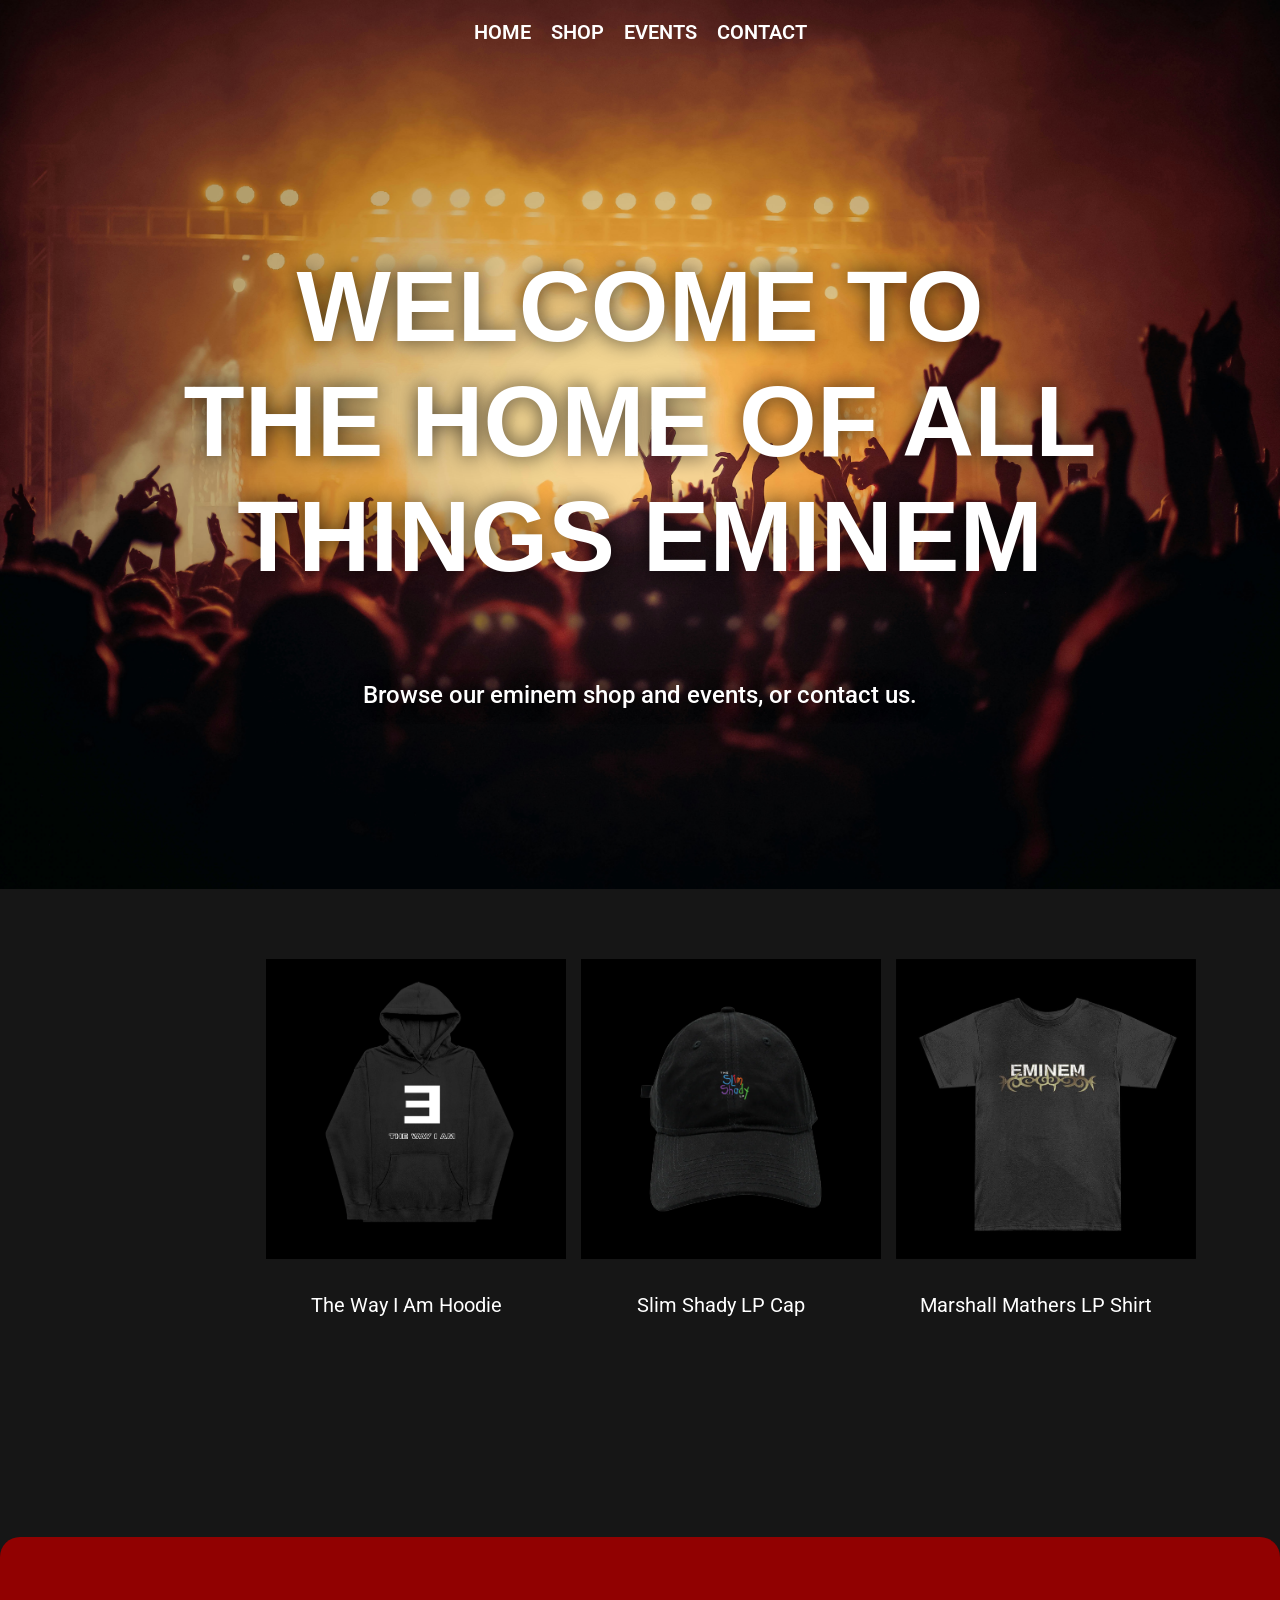
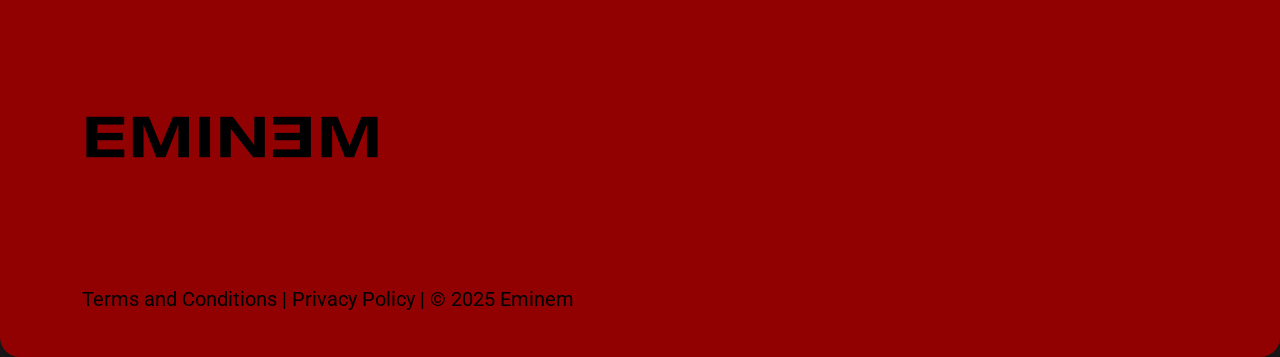
<file: index.html>
<!DOCTYPE html>
<html lang="en">
<head>
  <meta charset="UTF-8" />
  <meta name="viewport" content="width=device-width, initial-scale=1.0" />
  <title>Redirecting...</title>

  <script>
    window.location.href = "/Homepage.html";
  </script>
</head>
<body>
  <p>Redirecting...</p>
</body>
</html>
</file>
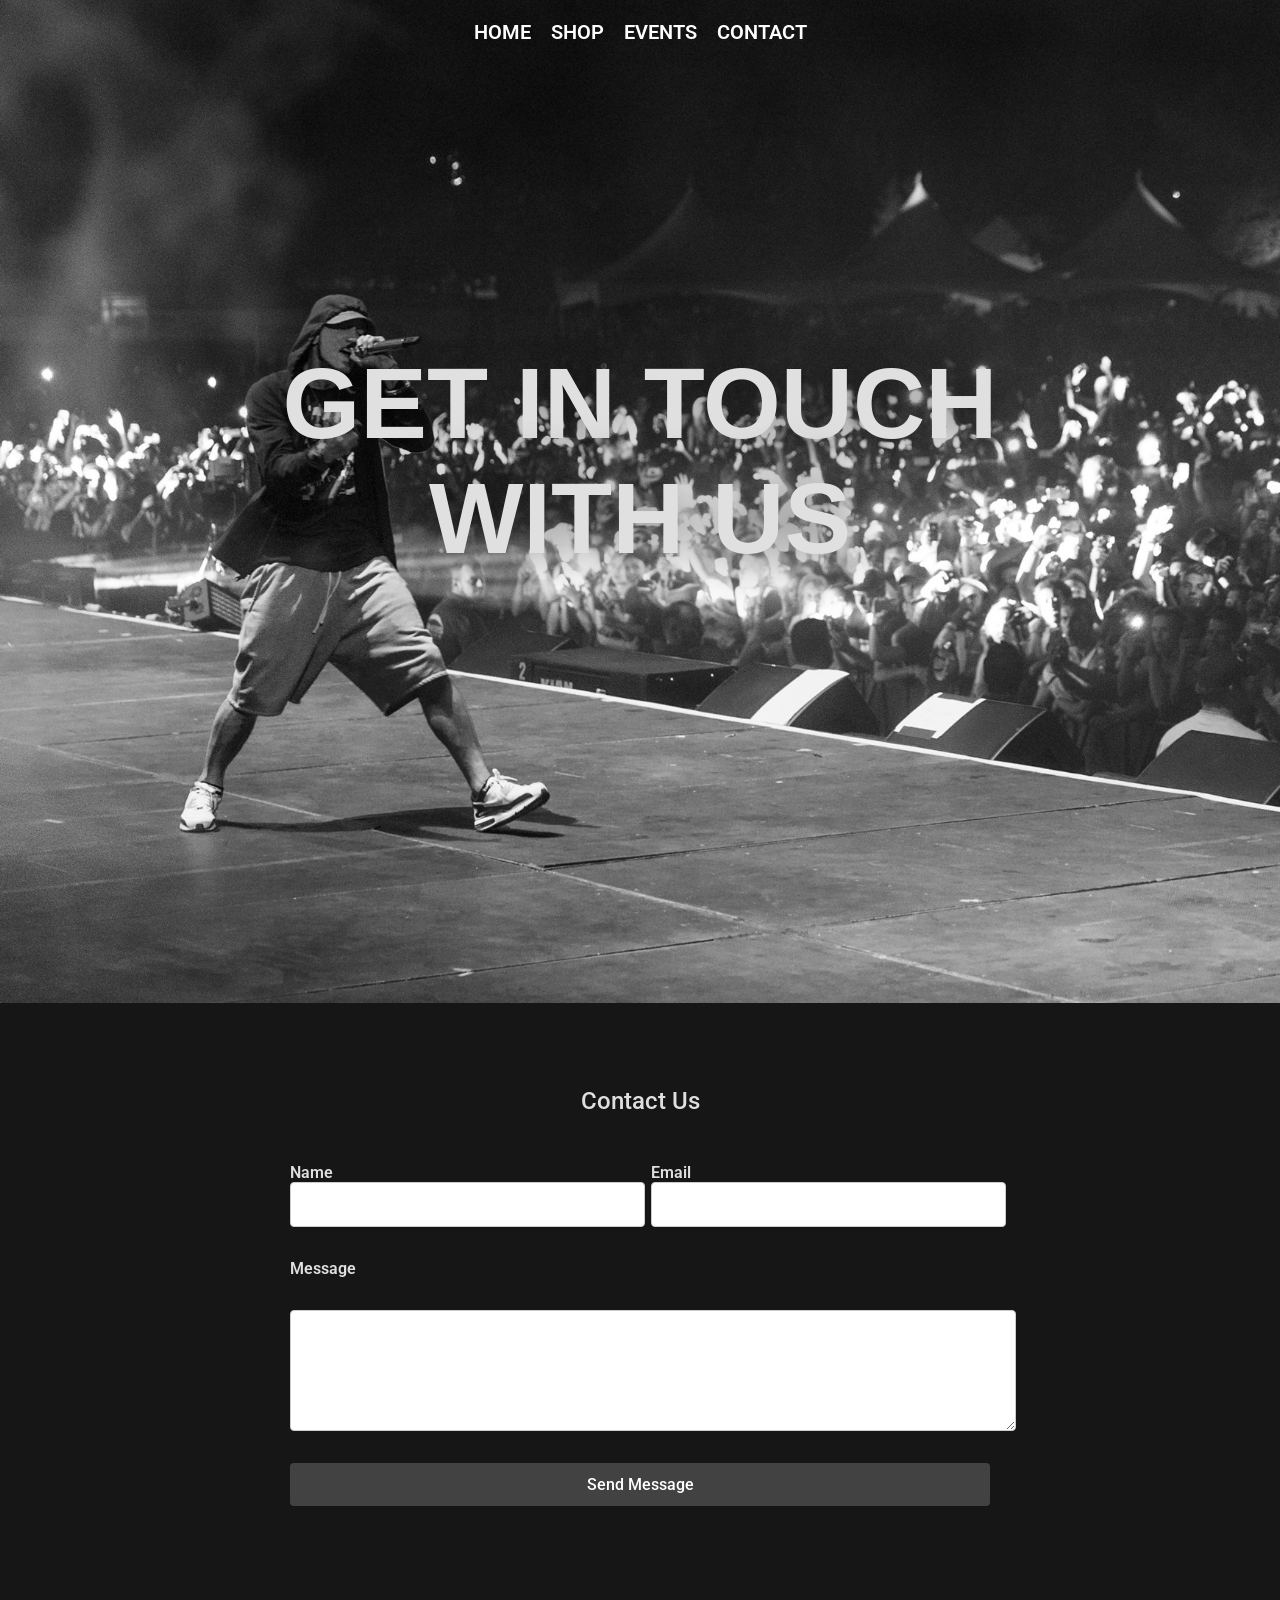
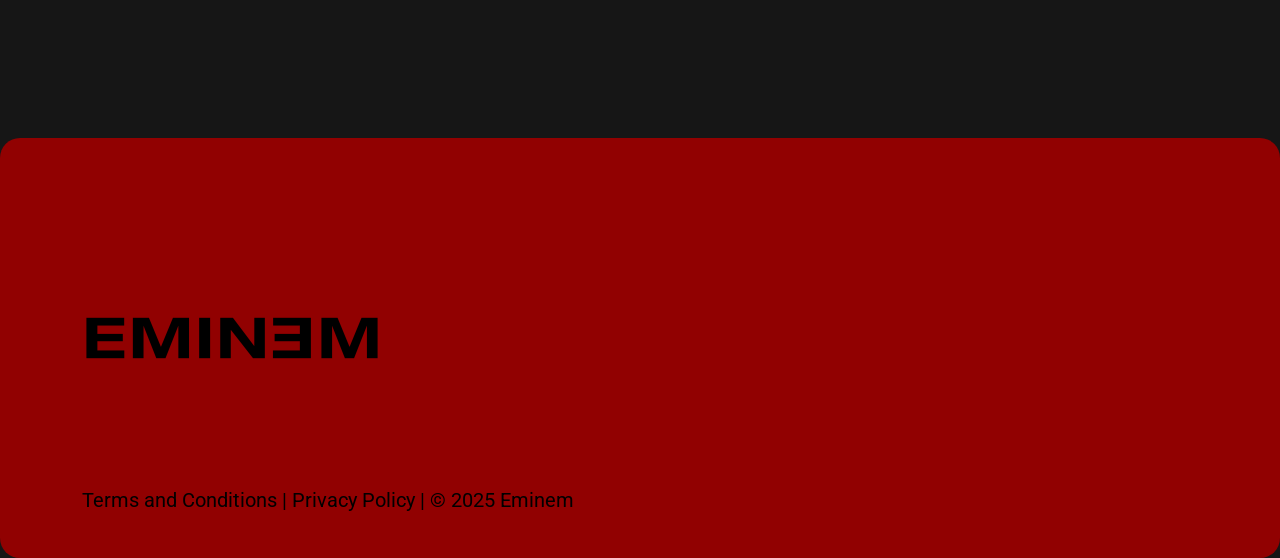
<file: ContactPage.html>
<!DOCTYPE html>
<html>

<head>
    <link rel="stylesheet" href="layout.css">
    <link rel="stylesheet" href="mystyle.css">
    <link rel="font" href="HelveticaNeueBold.otf">
    <link rel="preconnect" href="https://fonts.googleapis.com">
    <link rel="preconnect" href="https://fonts.gstatic.com" crossorigin>
    <link href="https://fonts.googleapis.com/css2?family=Roboto:ital,wght@0,100..900;1,100..900&display=swap"
        rel="stylesheet">

</head>

<body>
    <div>
        <header class="header">
            <nav>
                <ul class="menuitems NoSelect">
                    <li><a href="Homepage.html">Home</a></li>
                    <li><a href="ShopPage.html">Shop</a></li>
                    <li><a href="EventsPage.html">Events</a></li>
                    <li><a href="ContactPage.html">Contact</a></li>
                </ul>
            </nav>

            <div class="NoSelect contactpagetitles contactpagetext">
                <h1 class="headingshadowed h1contactpage">Get in touch with us</h1>
                <h2 class="subheadingshadowed"></h2>
            </div>
        </header>


        <form class="OffWhiteText contact-form robotoContact NoSelect">
            <h2>Contact Us</h2>

            <div class="form-row">
                <div class="form-group">
                    <label for="name">Name</label>
                    <input type="text" id="name" name="name" required>
                </div>

                <div class="form-group">
                    <label for="email">Email</label>
                    <input type="email" id="email" name="email" required>
                </div>
            </div>

            <label for="message">Message</label>
            <textarea id="message" name="message" rows="5" required></textarea>

            <button type="submit">Send Message</button>
        </form>



        </main>

        <footer class="NoSelect terms footer">
            <div style="padding-left: 5%; " class="footer-content">
                <img src="eminemlogo.png" alt="Eminem Logo" class="footer-logo" draggable="false">
                <p class="footer-text">Terms and Conditions | Privacy Policy | © 2025 Eminem</p>
            </div>
        </footer>



    </div>
</body>

</html>
</file>
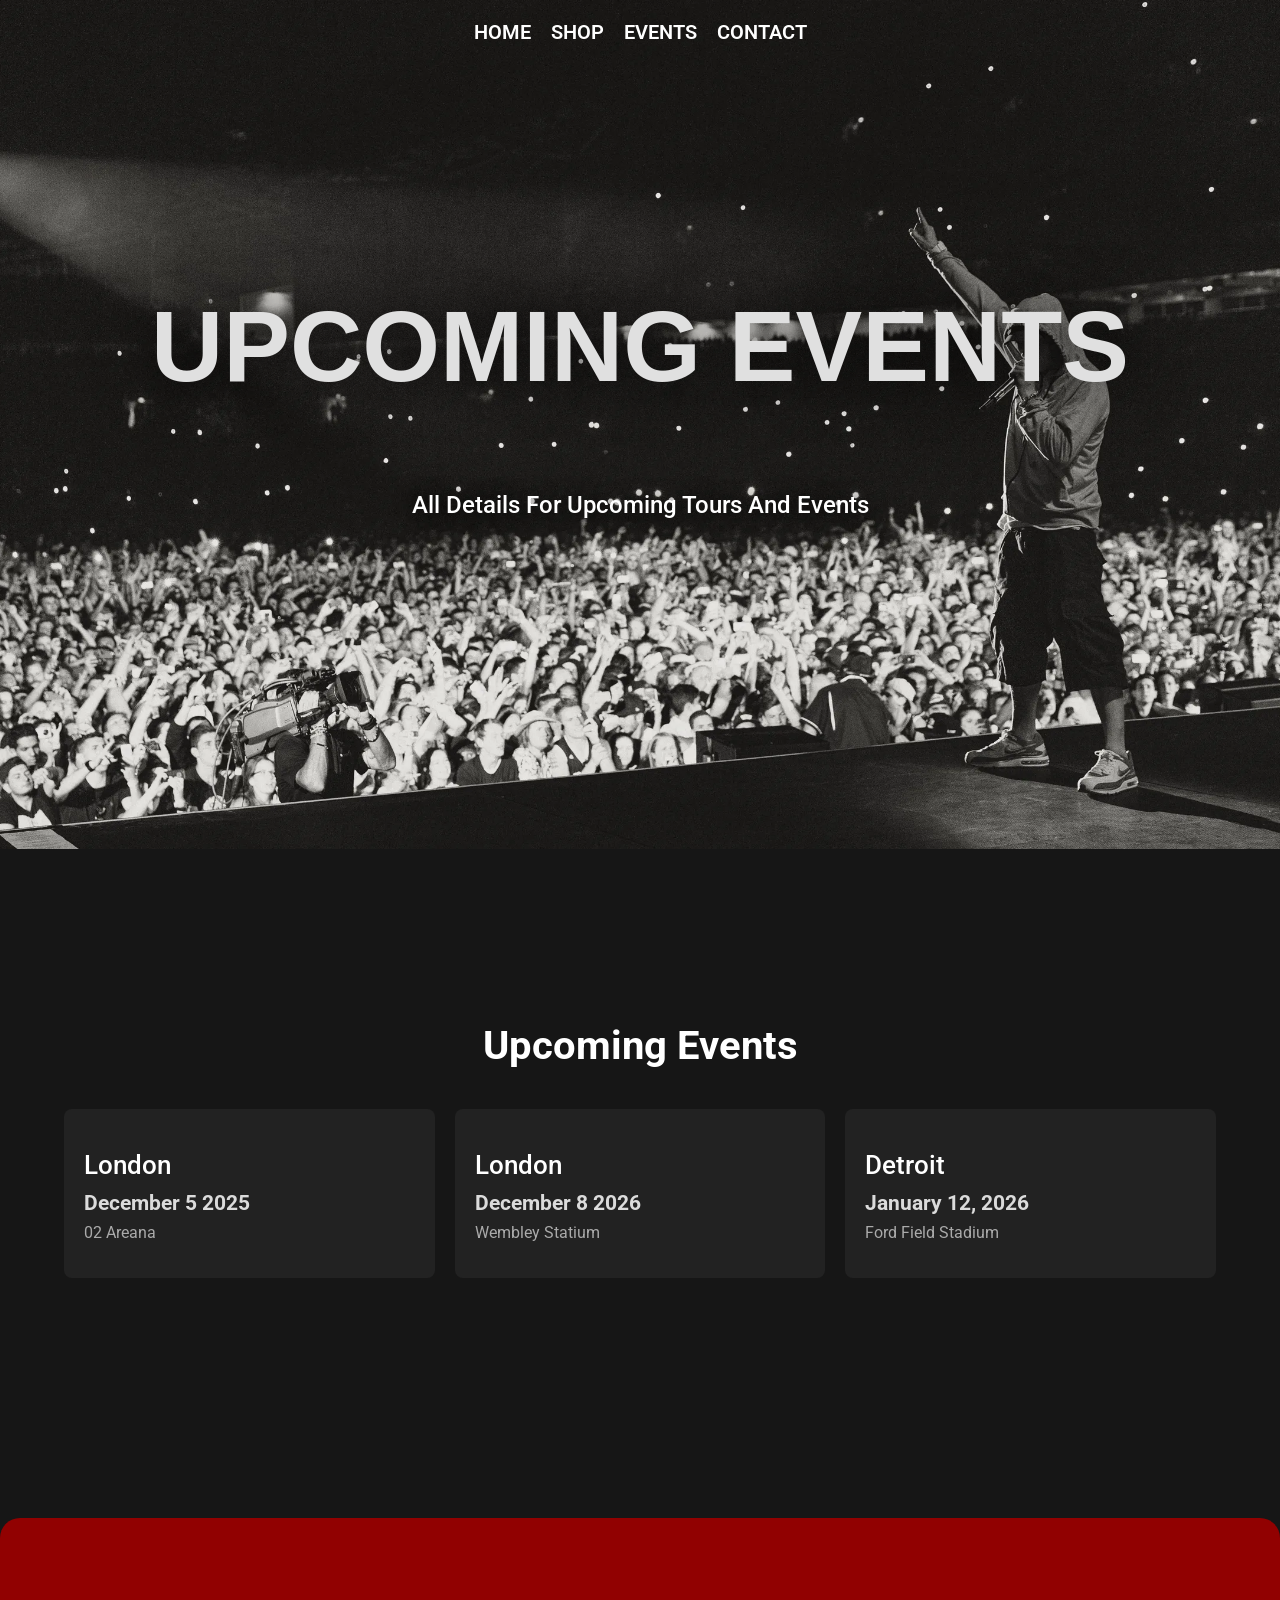
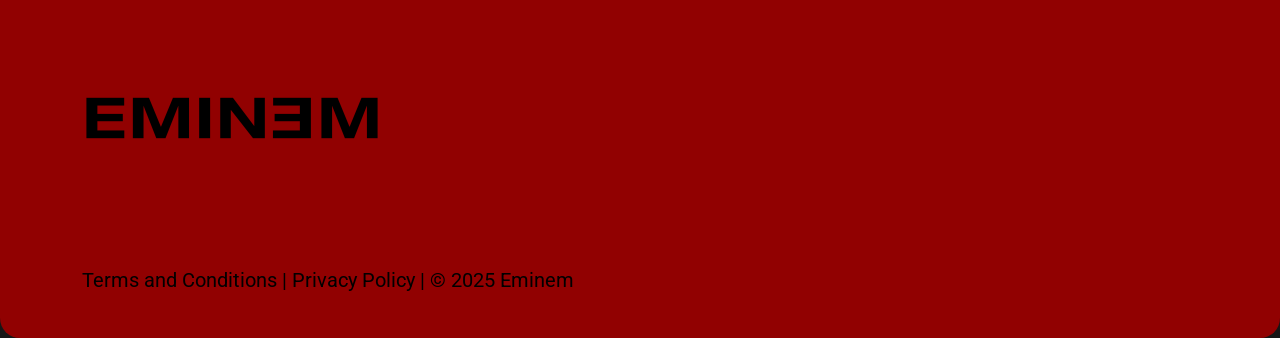
<file: EventsPage.html>
<!DOCTYPE html>
<html>

<head>
    <link rel="stylesheet" href="layout.css">
    <link rel="stylesheet" href="mystyle.css">
    <link rel="font" href="HelveticaNeueBold.otf">
    <link rel="preconnect" href="https://fonts.googleapis.com">
    <link rel="preconnect" href="https://fonts.gstatic.com" crossorigin>
    <link href="https://fonts.googleapis.com/css2?family=Roboto:ital,wght@0,100..900;1,100..900&display=swap"
        rel="stylesheet">

</head>

<body>
    <div>
        <header class="header">
            <nav>
                <ul class="menuitems NoSelect">
                    <li><a href="Homepage.html">Home</a></li>
                    <li><a href="ShopPage.html">Shop</a></li>
                    <li><a href="EventsPage.html">Events</a></li>
                    <li><a href="ContactPage.html">Contact</a></li>
                </ul>
            </nav>

            <div style="margin-bottom: 100px;" class="NoSelect eventspagetitles contactpagetext">
                <h1 style=" margin-top: -200px;" class="headingshadowed h1contactpage">Upcoming Events</h1>
                <h2 style="padding-top: 100px; " class="h2 subheadingshadowed">All Details For Upcoming Tours And Events
                </h2>
            </div>
        </header>

        <section class="events-page">
            <h1>Upcoming Events</h1>

            <div class="events-grid">
                <div class="event-card">
                    <h2 class="event-title">London</h2>
                    <p class="event-date">December 5 2025</p>
                    <p class="event-location">02 Areana</p>
                </div>

                <div class="event-card">
                    <h2 class="event-title">London</h2>
                    <p class="event-date">December 8 2026</p>
                    <p class="event-location">Wembley Statium</p>
                </div>

                <div class="event-card">
                    <h2 class="event-title">Detroit</h2>
                    <p class="event-date">January 12, 2026</p>
                    <p class="event-location">Ford Field Stadium</p>
                </div>

            </div>
        </section>




        <footer class="NoSelect terms footer">
            <div style="padding-left: 5%; " class="footer-content">
                <img src="eminemlogo.png" alt="Eminem Logo" class="footer-logo" draggable="false">
                <p class="footer-text">Terms and Conditions | Privacy Policy | © 2025 Eminem</p>
            </div>
        </footer>



    </div>
</body>

</html>
</file>
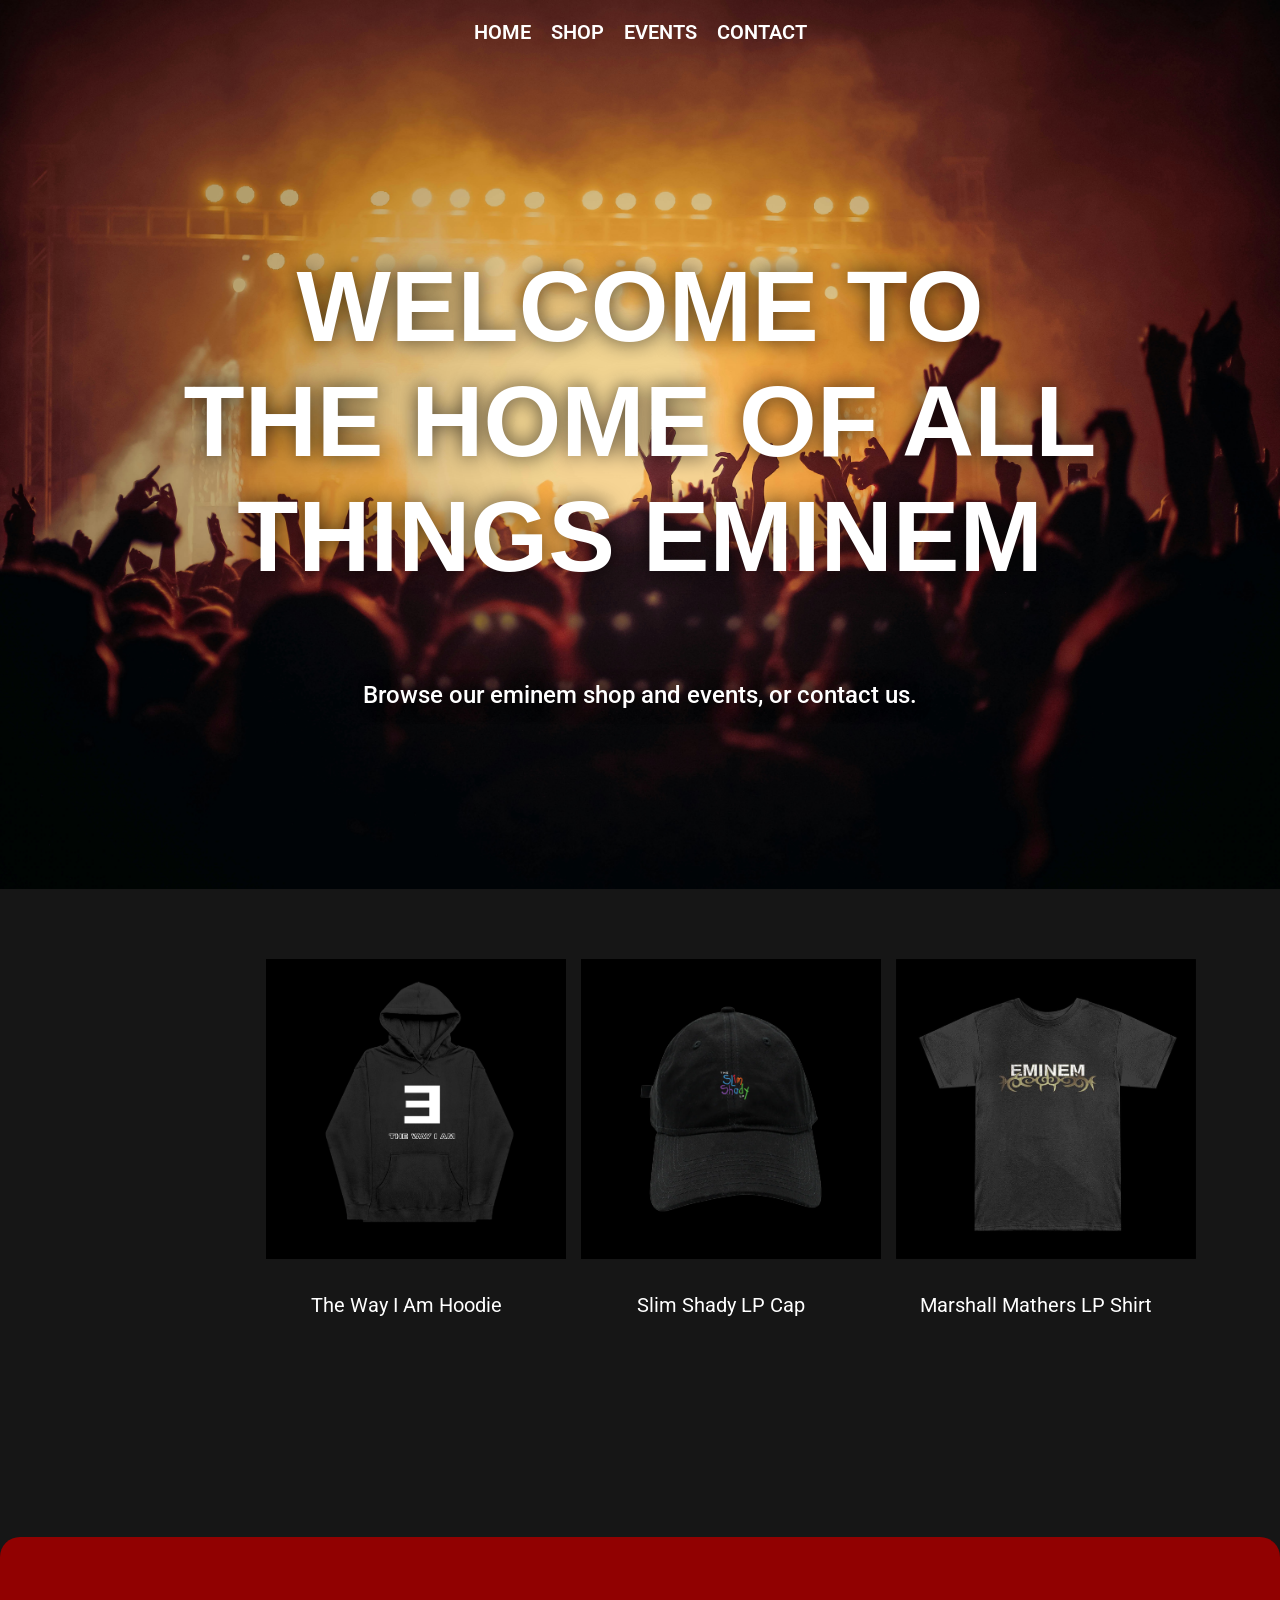
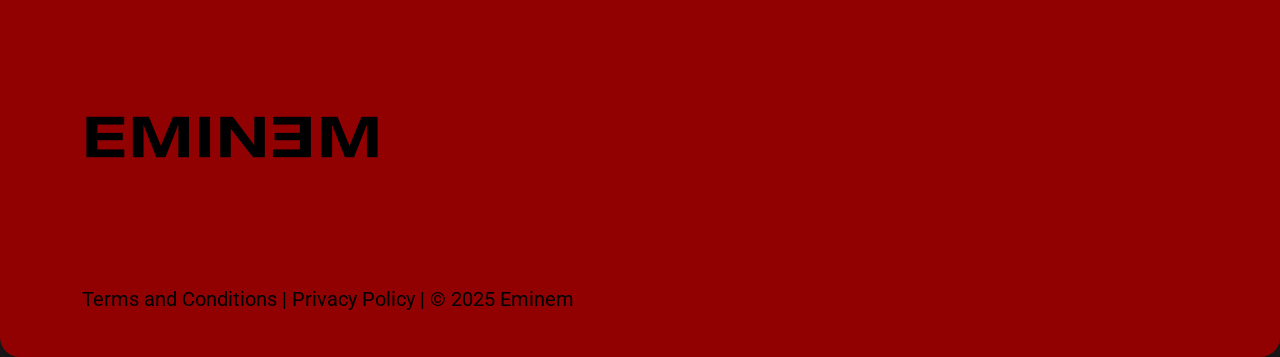
<file: Homepage.html>
<!DOCTYPE html>
<html>

<head>
    <link rel="preload" as="image" href="concert.jpg">
    <link rel="stylesheet" href="layout.css">
    <link rel="stylesheet" href="mystyle.css">
    <link rel="font" href="HelveticaNeueBold.otf">
    <link rel="preconnect" href="https://fonts.googleapis.com">
    <link rel="preconnect" href="https://fonts.gstatic.com" crossorigin>
    <link href="https://fonts.googleapis.com/css2?family=Roboto:ital,wght@0,100..900;1,100..900&display=swap"
        rel="stylesheet">

</head>

<body>
    <div class="grid grid-container-practice">
        <header class="header">
           <nav>
                <ul class="menuitems NoSelect">
                    <li><a href="Homepage.html">Home</a></li>
                    <li><a href="ShopPage.html">Shop</a></li>
                    <li><a href="EventsPage.html">Events</a></li>
                    <li><a href="ContactPage.html">Contact</a></li>
                </ul>
            </nav>
            <div class="NoSelect homepagetitles">
                <h1 class="h1homepage">Welcome to the home of all things Eminem</h1>
                <h2 class="subheadingshadowed">Browse our eminem shop and events, or contact us.</h2>
            </div>

        </header>

        <main class="NoSelect main center Shopitems ShopitemHover " style="padding-top: 60px;">
            <div>
                <img src="EminemHoodie.png" alt="The Way I Am Hoodie" width="300" height="300" draggable="false">
                <p class="WhiteText">The Way I Am Hoodie</p>
            </div>

            <div>
                <img src="sslpHat.png" alt="Slim Shady LP Cap" width="300" height="300" draggable="false">
                <p class=" WhiteText span2col">Slim Shady LP Cap</p>
            </div>

            <div>
                <img src="EminemShirt.png" alt="Eminem Shirt" width="300" height="300" draggable="false">
                <p class="WhiteText">Marshall Mathers LP Shirt</p>
            </div>
        </main>

       <footer class="NoSelect terms footer">
  <div style="padding-left: 5%; " class="footer-content">
    <img src="eminemlogo.png" alt="Eminem Logo" class="footer-logo" draggable="false">
    <p class="footer-text">Terms and Conditions | Privacy Policy | © 2025 Eminem</p>
  </div>
</footer>



    </div>
</body>

</html>
</file>
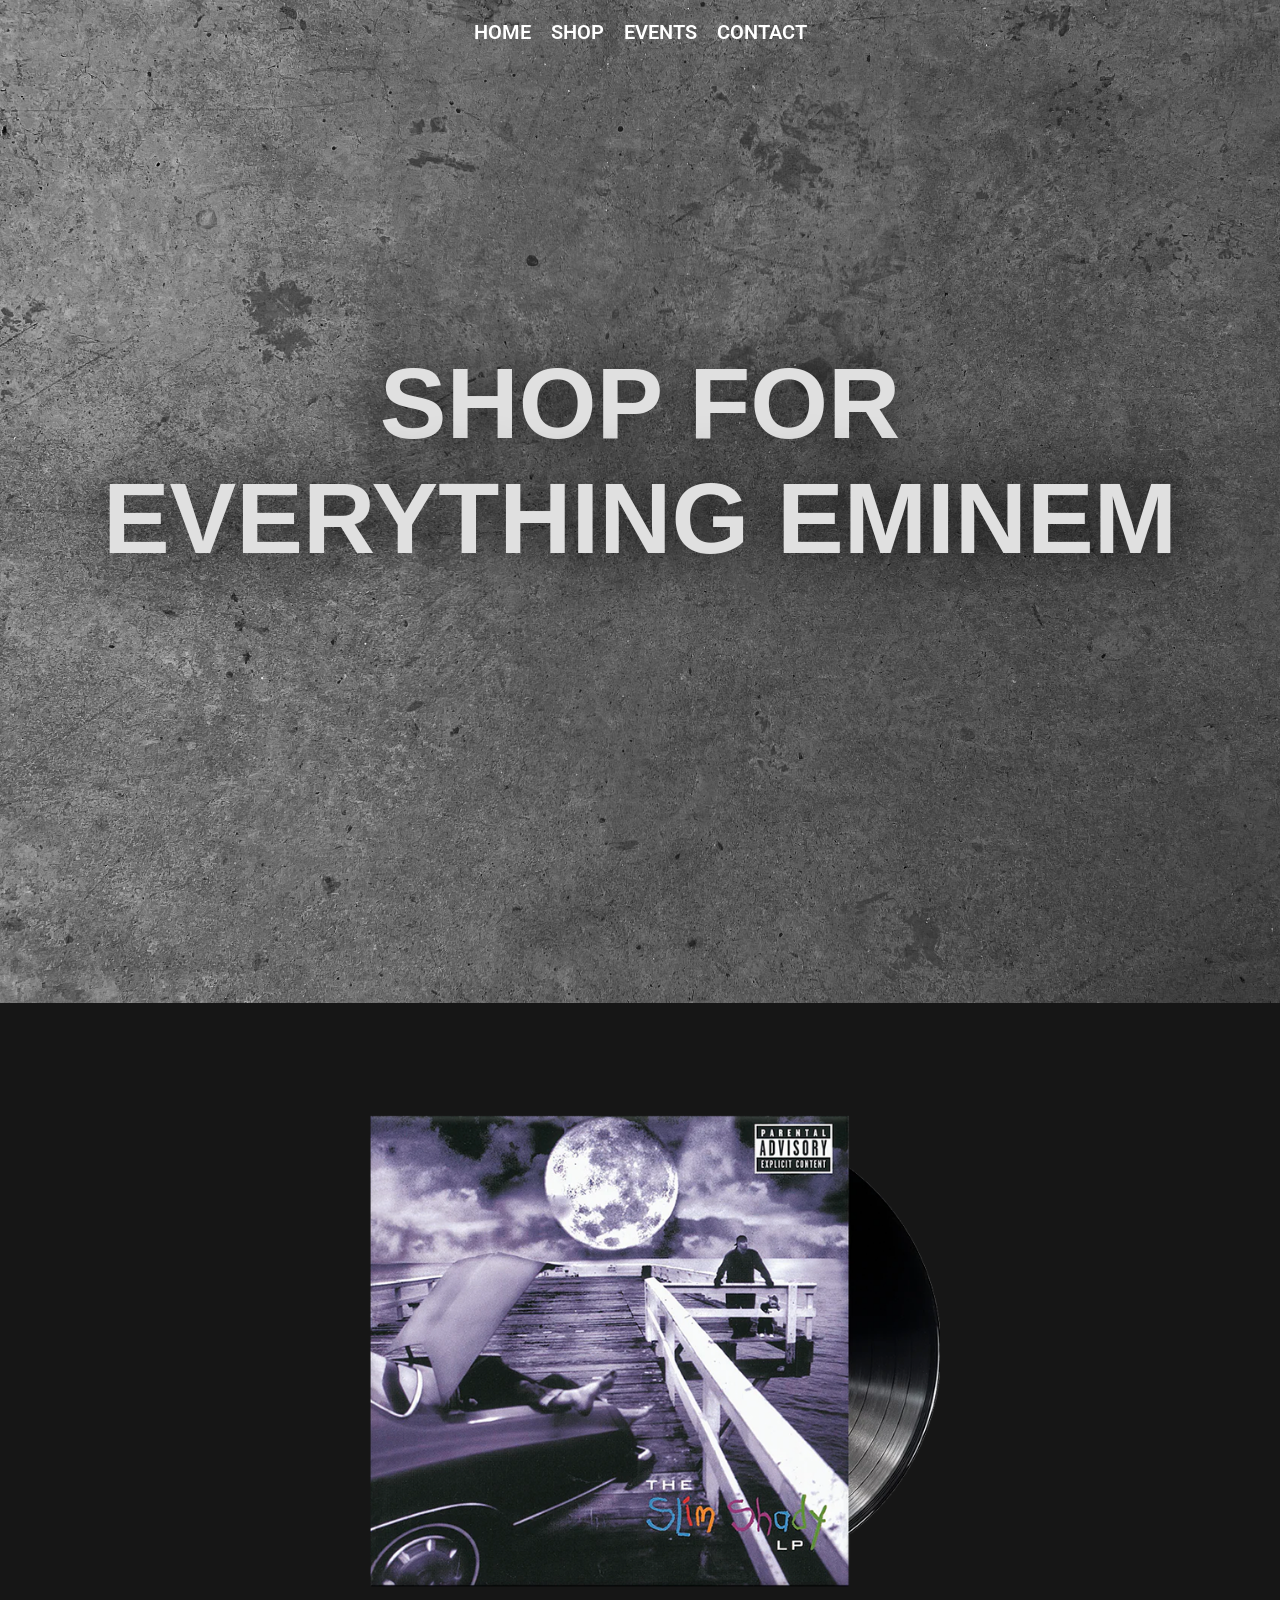
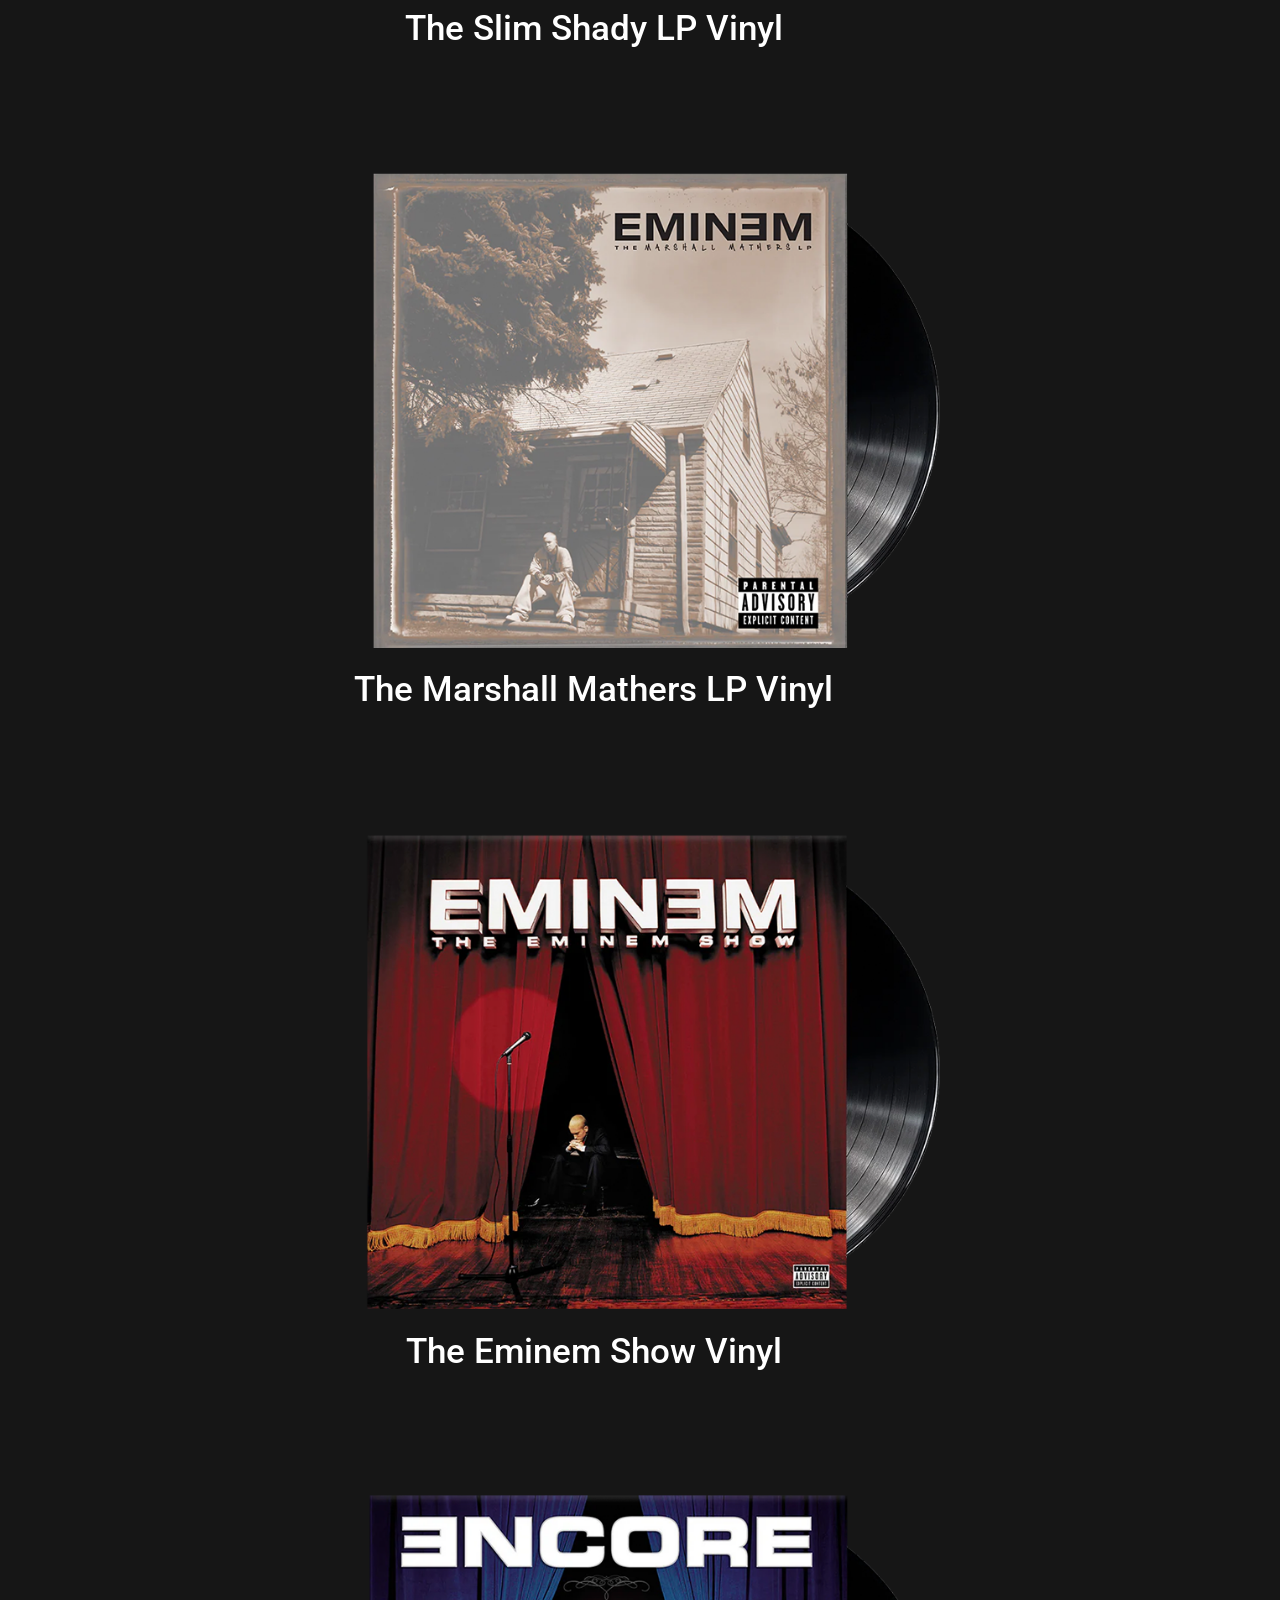
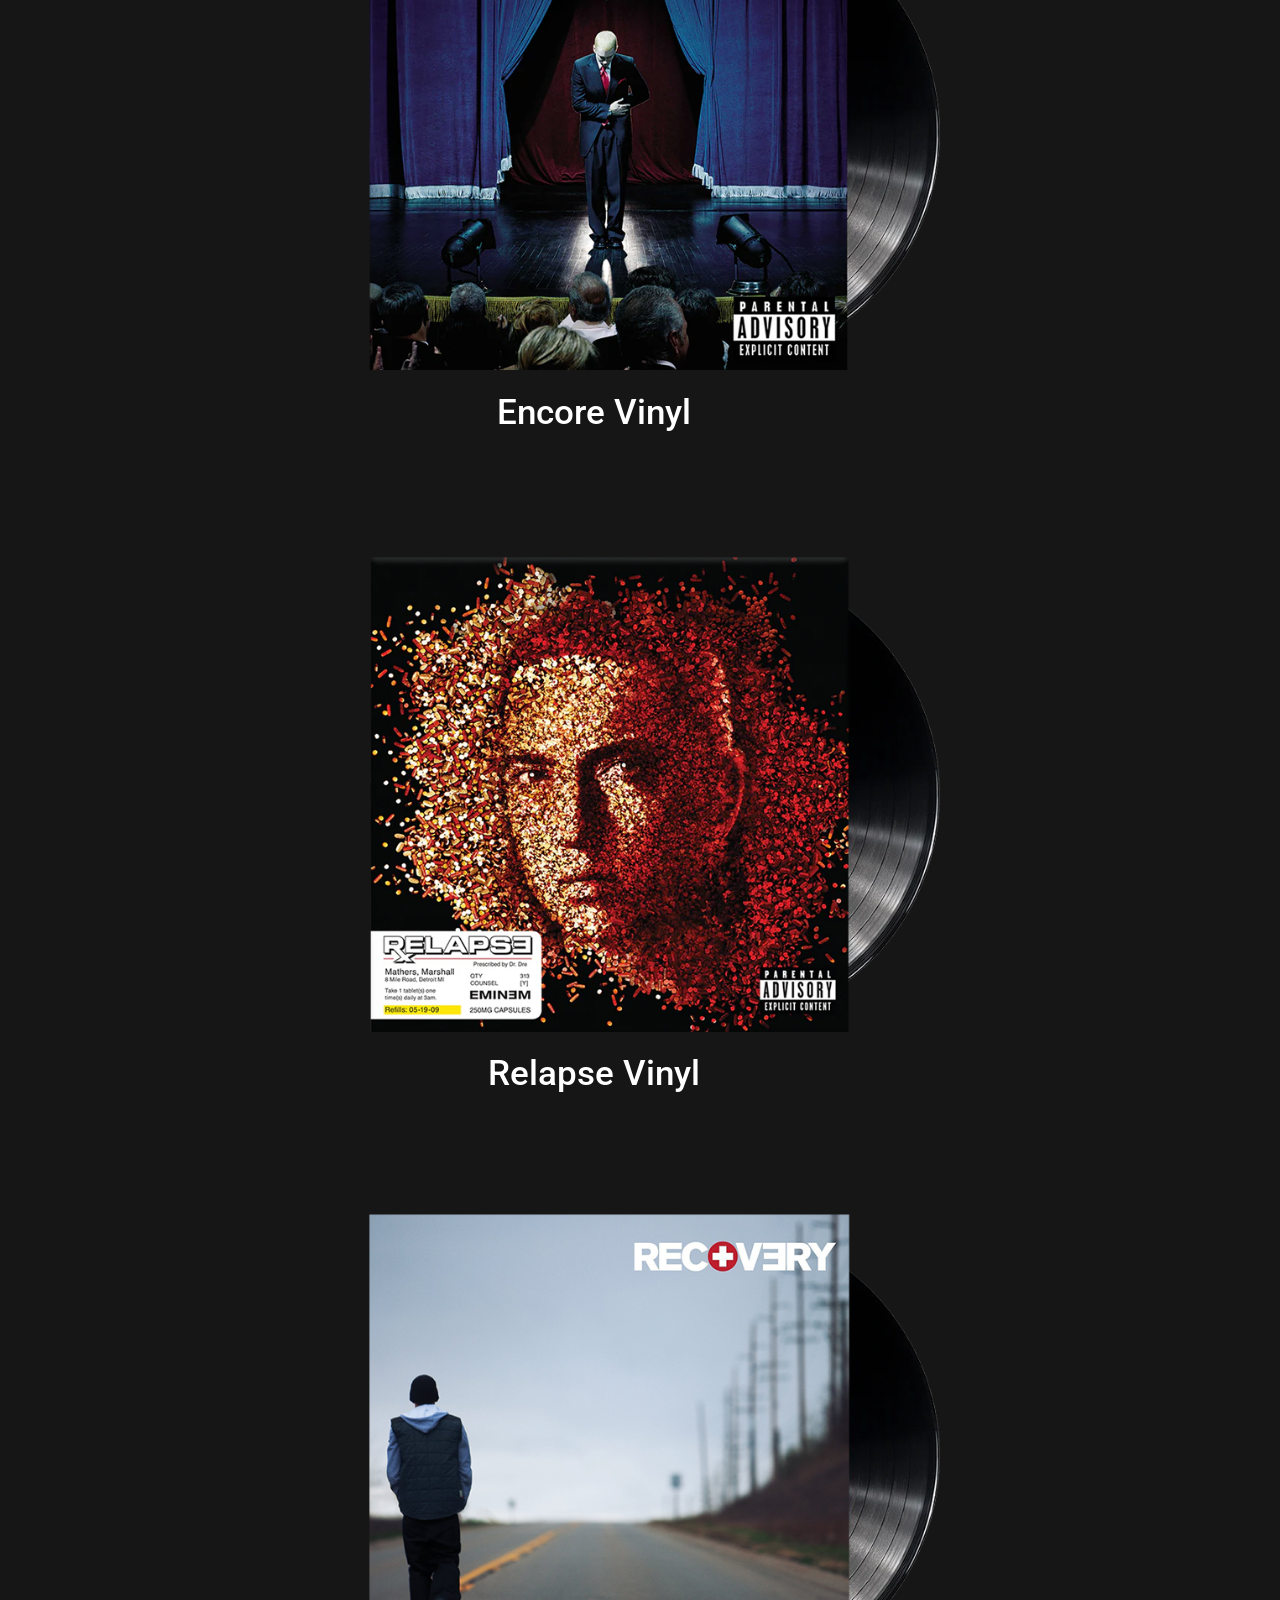
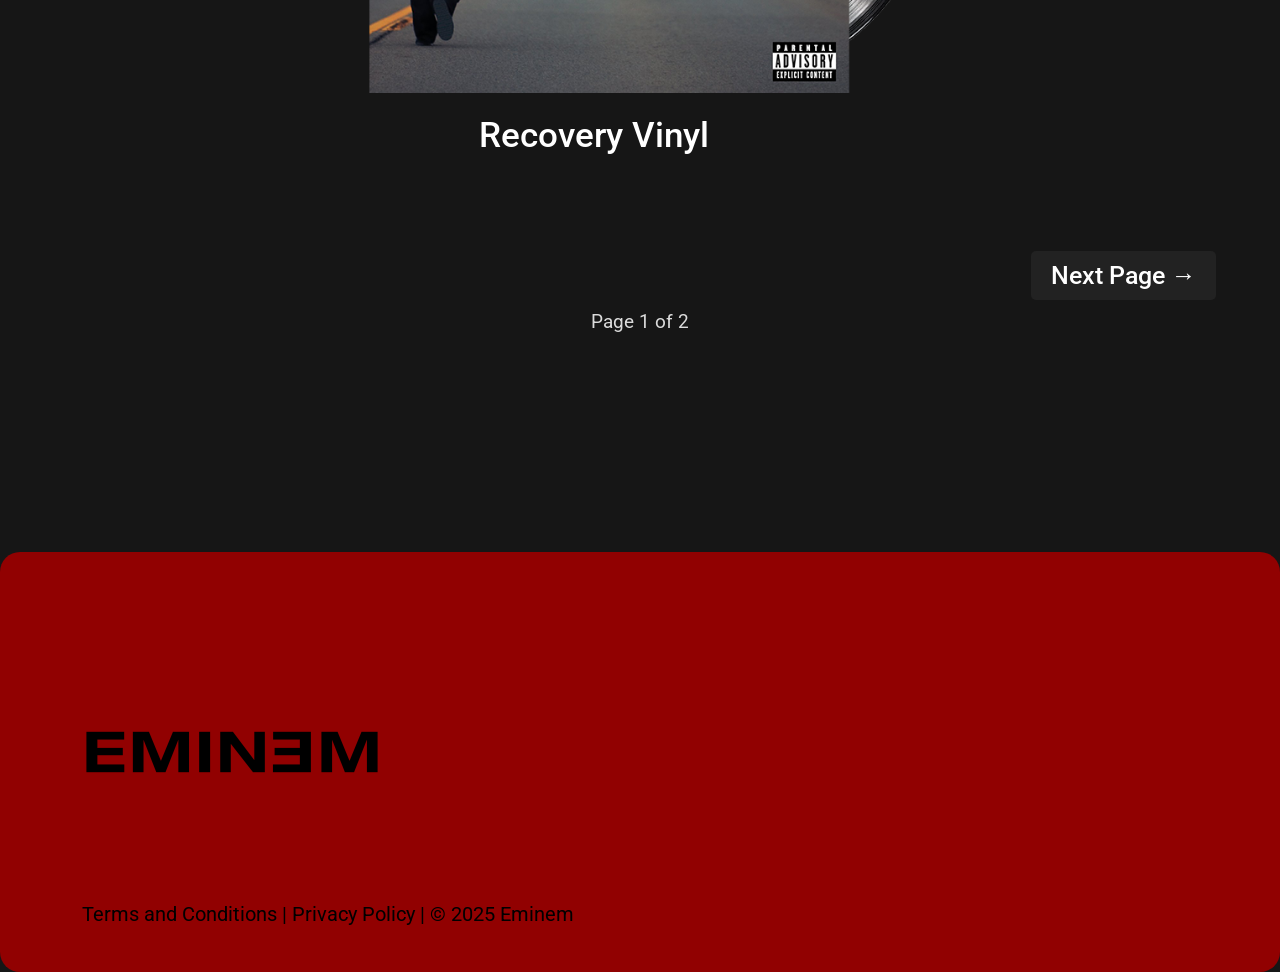
<file: ShopPage.html>
<!DOCTYPE html>
<html>
    

<head>
    <link rel="stylesheet" href="layout.css">
    <link rel="stylesheet" href="mystyle.css">
    <link rel="font" href="HelveticaNeueBold.otf">
    <link rel="preconnect" href="https://fonts.googleapis.com">
    <link rel="preconnect" href="https://fonts.gstatic.com" crossorigin>
    <link href="https://fonts.googleapis.com/css2?family=Roboto:ital,wght@0,100..900;1,100..900&display=swap"
        rel="stylesheet">

</head>

<body>
    <div>
        <header class="header">
            <nav>
                <ul class="menuitems NoSelect">
                    <li><a href="Homepage.html">Home</a></li>
                    <li><a href="ShopPage.html">Shop</a></li>
                    <li><a href="EventsPage.html">Events</a></li>
                    <li><a href="ContactPage.html">Contact</a></li>
                </ul>
            </nav>

            <div class="NoSelect shoppagetitles ">
                <h1 class="headingshadowed h1contactpage">Shop for everything eminem</h1>
                <h2 class="subheadingshadowed"></h2>
            </div>
        </header>



        <div class="NoSelect ShopTextStyle WhiteText shop-grid">
            <div class="shop-item1 ">
                <img src="sslpCover.png" alt="Product 1">
                <p class=" robotoShop">The Slim Shady LP Vinyl</p>
            </div>
            <div class="shop-item1 ">
                <img src="mmlpCover.png" alt="Product 2" draggable="false">
                <p class="robotoShop">The Marshall Mathers LP Vinyl</p>
            </div>
            <div class="shop-item1">
                <img src="tesCover.png" alt="Product 3" draggable="false">
                <p class="robotoShop">The Eminem Show Vinyl</p>
            </div>
            <div class="shop-item1">
                <img src="encoreCover.png" alt="Product 3" draggable="false">
                <p class="robotoShop">Encore Vinyl</p>
            </div>
            <div class="shop-item1">
                <img src="relapseCover.png" alt="Product 3" draggable="false">
                <p class="robotoShop">Relapse Vinyl</p>
            </div>
            <div class="shop-item1">
                <img src="recoveryCover.png" alt="Product 3" draggable="false">
                <p class="robotoShop">Recovery Vinyl</p>
            </div>


           
        </div>
        <div class="shop-pagination">
            <a href="ShopPage2.html" class="next-button">Next Page →</a>
            <p class="page-info">Page 1 of 2</p>
        </div>


        <footer class="NoSelect terms footer">
            <div style="padding-left: 5%; " class="footer-content">
                <img src="eminemlogo.png" alt="Eminem Logo" class="footer-logo" draggable="false">
                <p class="footer-text">Terms and Conditions | Privacy Policy | © 2025 Eminem</p>
            </div>
        </footer>



    </div>
</body>

</html>
</file>
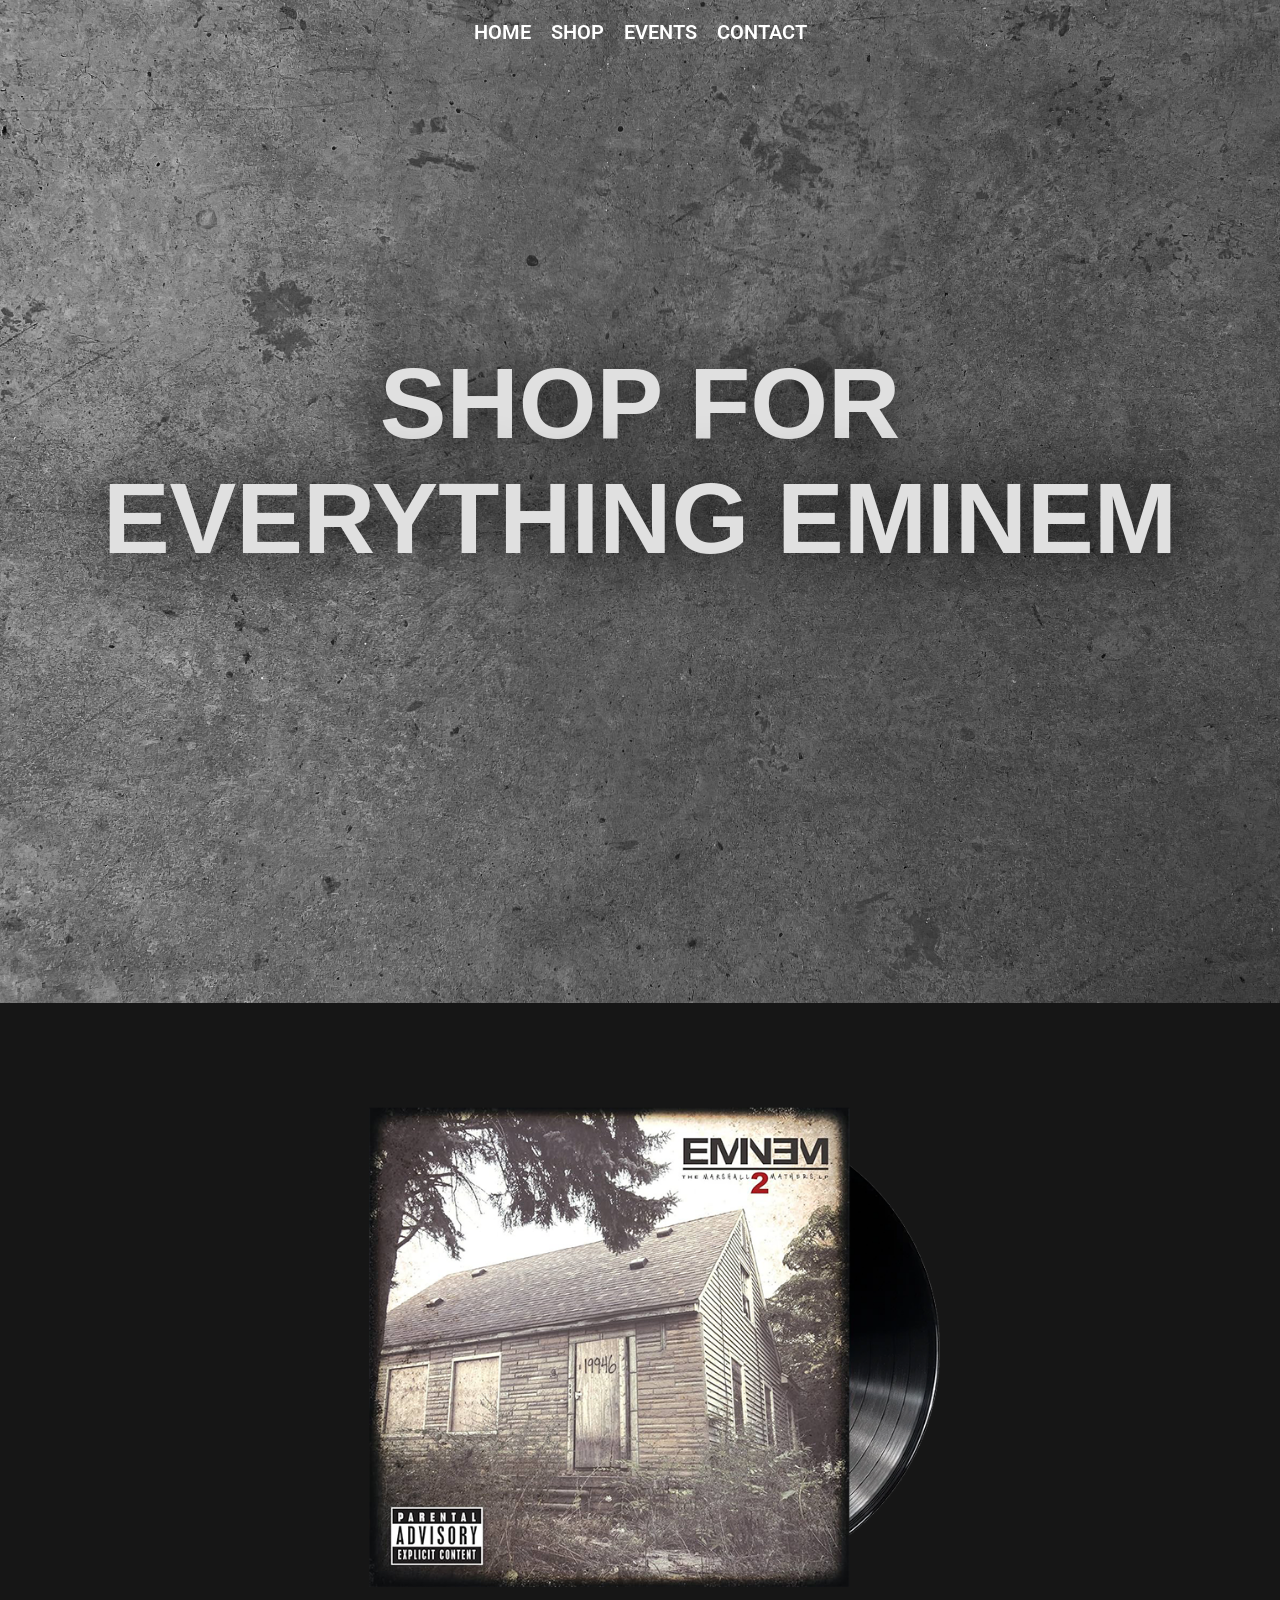
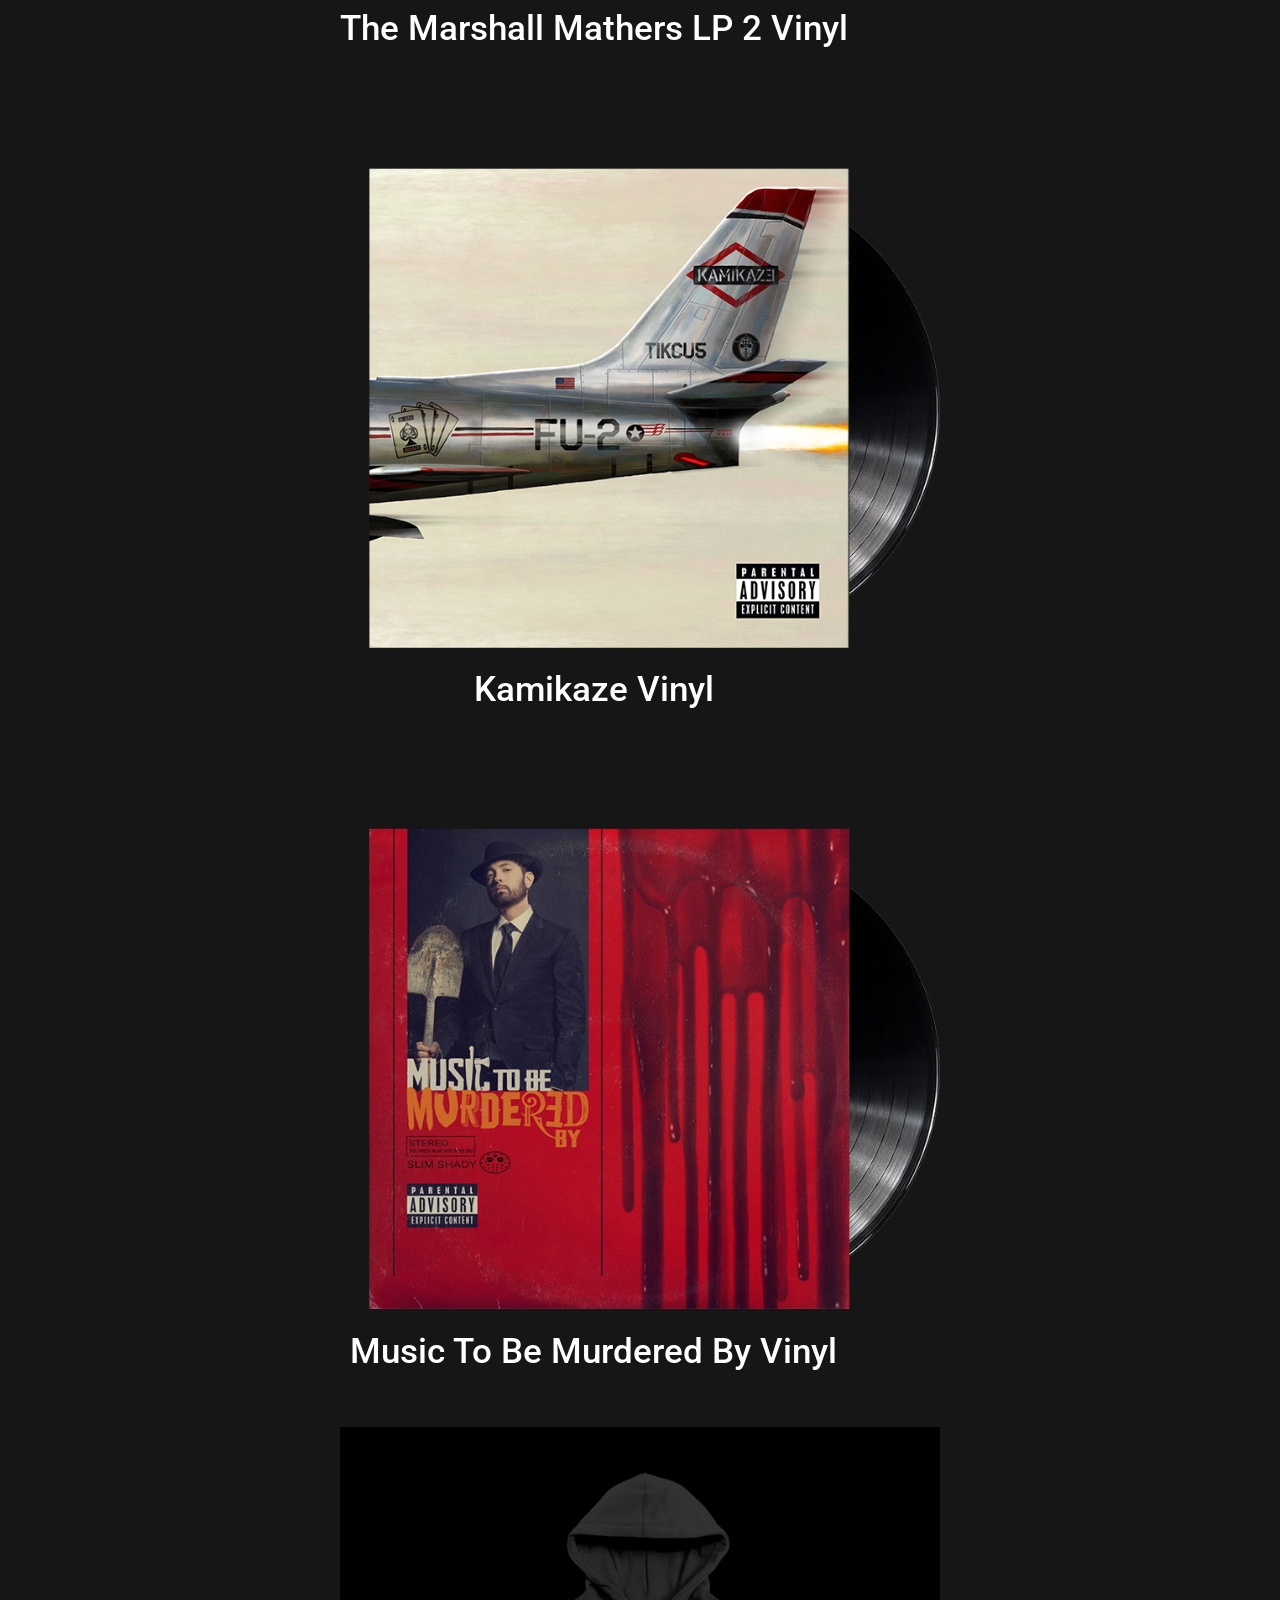
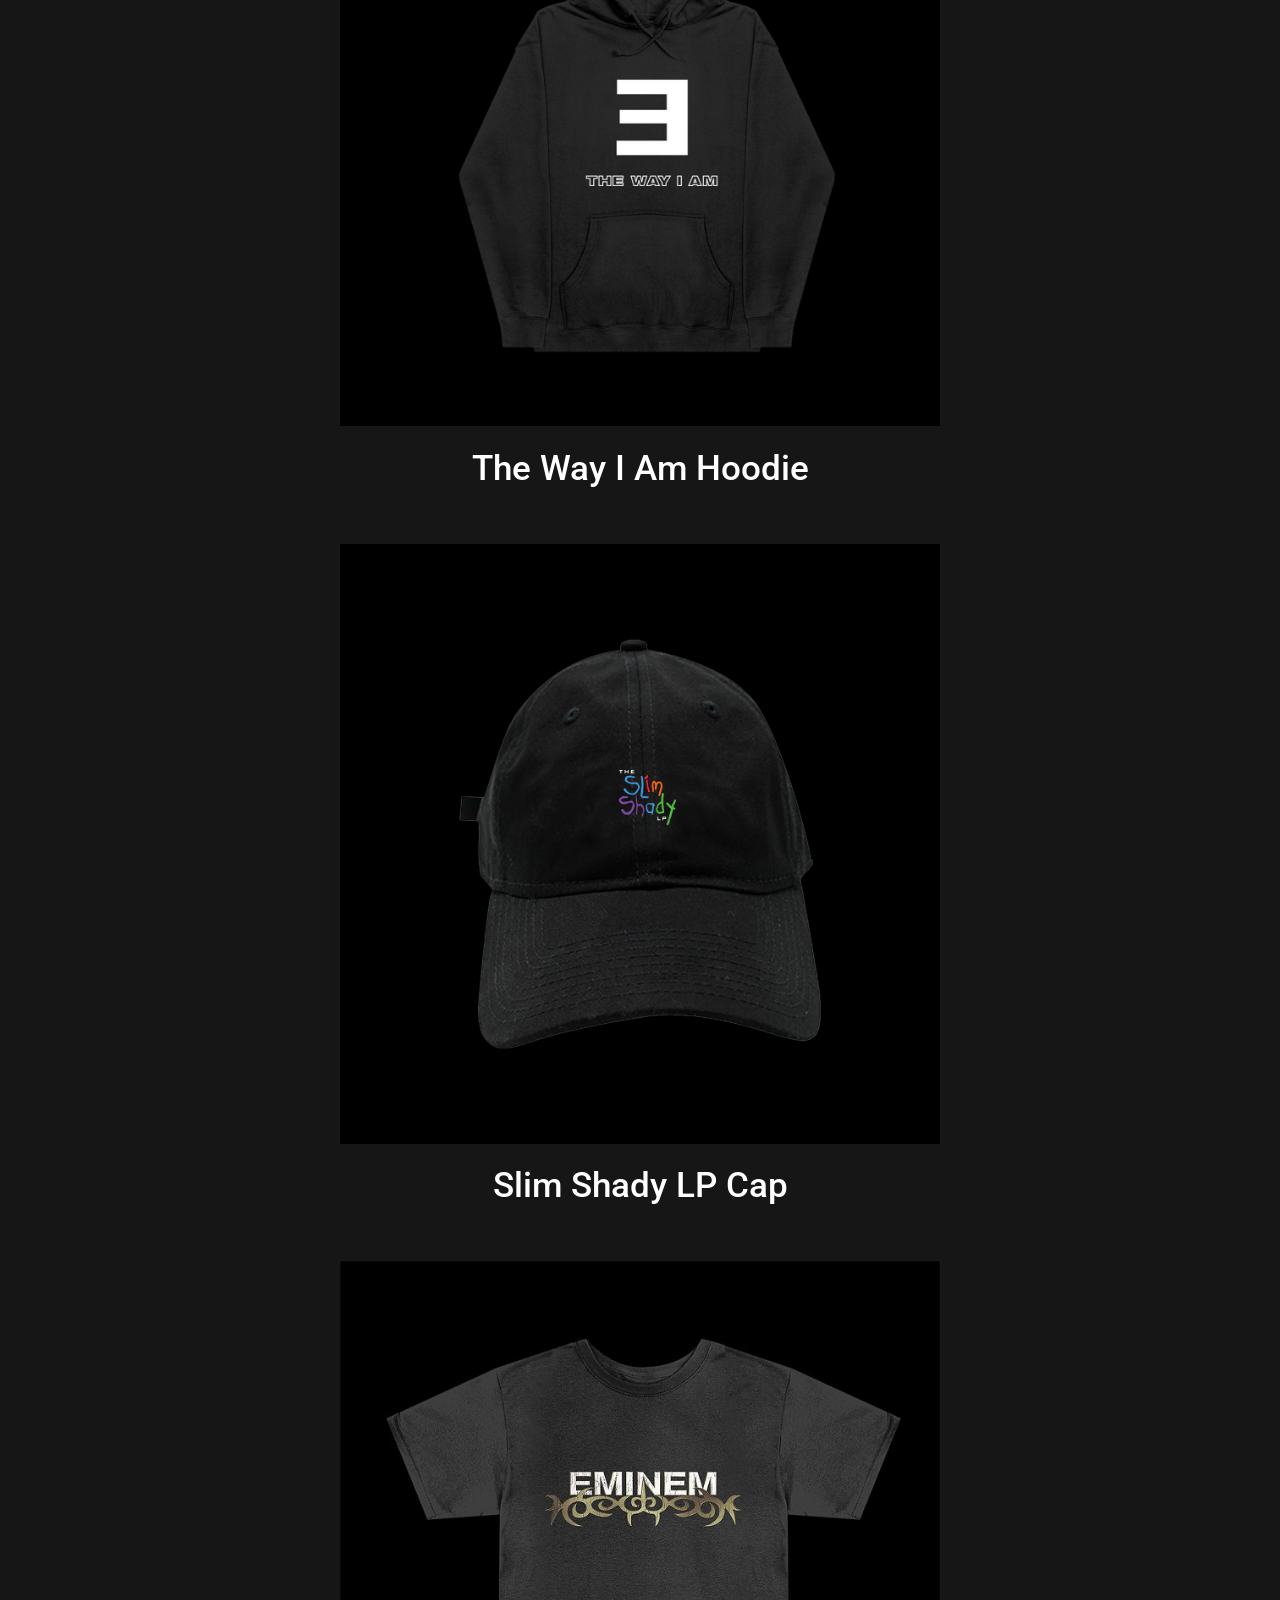
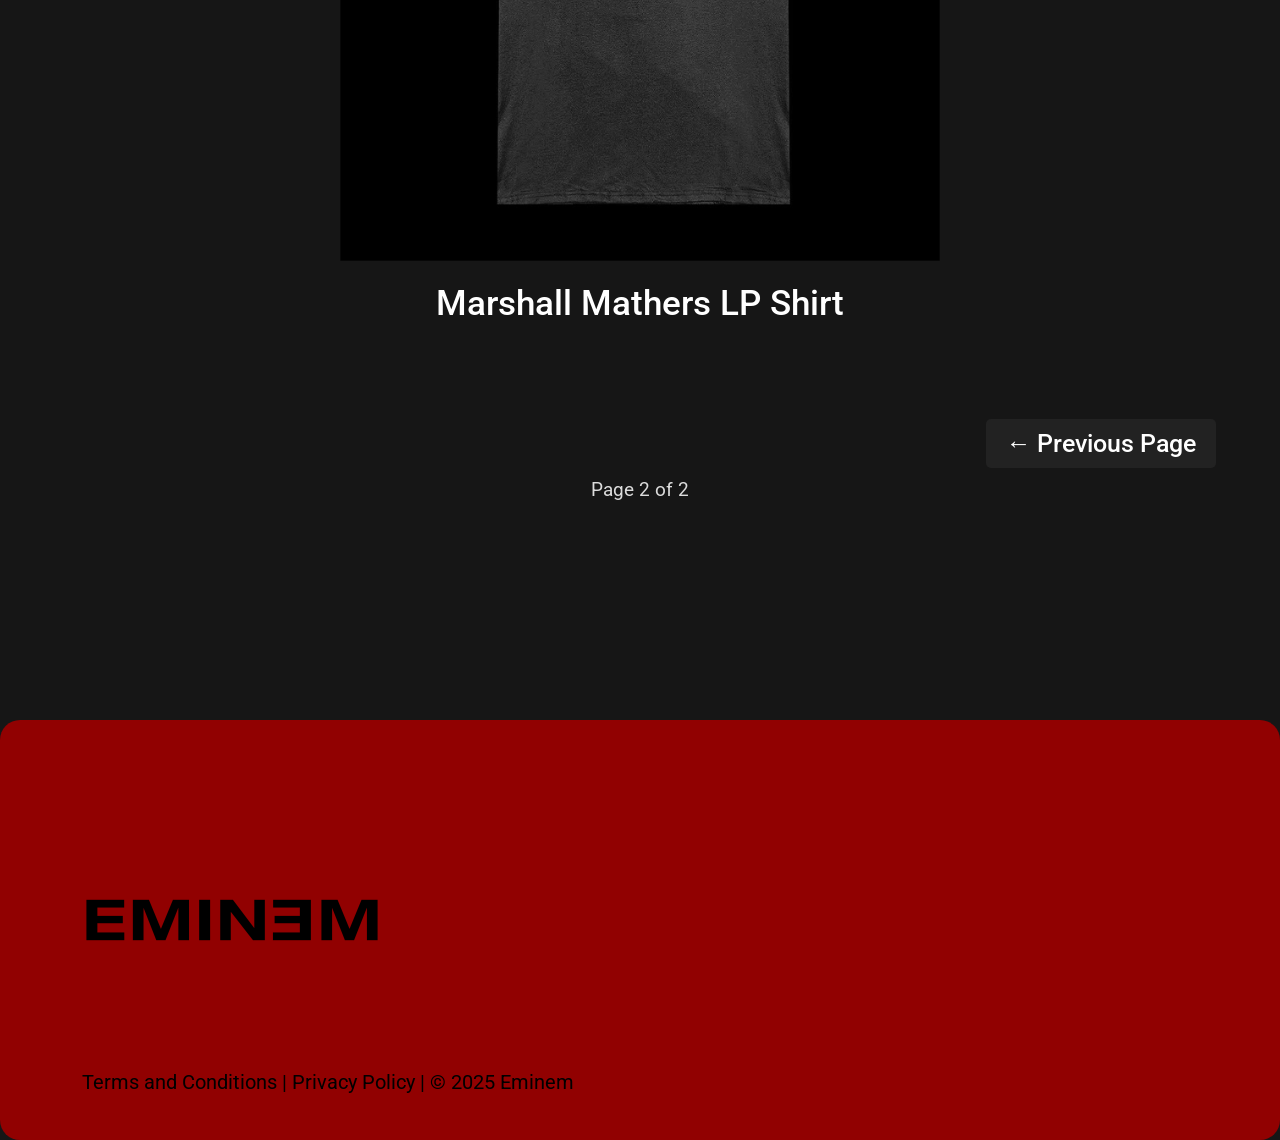
<file: Shoppage2.html>
<!DOCTYPE html>
<html>
    

<head>
    <link rel="stylesheet" href="layout.css">
    <link rel="stylesheet" href="mystyle.css">
    <link rel="font" href="HelveticaNeueBold.otf">
    <link rel="preconnect" href="https://fonts.googleapis.com">
    <link rel="preconnect" href="https://fonts.gstatic.com" crossorigin>
    <link href="https://fonts.googleapis.com/css2?family=Roboto:ital,wght@0,100..900;1,100..900&display=swap"
        rel="stylesheet">

</head>

<body>
    <div>
        <header class="header">
            <nav>
                <ul class="menuitems NoSelect">
                    <li><a href="Homepage.html">Home</a></li>
                    <li><a href="ShopPage.html">Shop</a></li>
                    <li><a href="EventsPage.html">Events</a></li>
                    <li><a href="ContactPage.html">Contact</a></li>
                </ul>
            </nav>

            <div class="NoSelect shoppagetitles ">
                <h1 class="headingshadowed h1contactpage">Shop for everything eminem</h1>
                <h2 class="subheadingshadowed"></h2>
            </div>
        </header>



        <div class="NoSelect ShopTextStyle WhiteText shop-grid">
            <div class="shop-item1 ">
                <img src="mmlp2Cover.png" alt="Marshall Mathers LP 2" draggable="false">
                <p class=" robotoShop">The Marshall Mathers LP 2 Vinyl</p>
            </div>
            <div class="shop-item1 ">
                <img src="kamikazeCover.png" alt="Kamikaze" draggable="false">
                <p class="robotoShop">Kamikaze Vinyl</p>
            </div>
            <div class="shop-item1">
                <img src="mtbmbCover.png" alt="Music To Be Murdered By Vinyl" draggable="false">
                <p class="robotoShop">Music To Be Murdered By Vinyl</p>
            </div>
            <div class="shop-item1">
                <img src="EminemHoodie.png" alt="The Way I Am Hoodie" draggable="false">
                <p class="robotoShop2">The Way I Am Hoodie</p>
            </div>
            <div class="shop-item1">
                <img src="sslpHat.png" alt="Slim Shady LP Cap" draggable="false">
                <p class="robotoShop2">Slim Shady LP Cap</p>
            </div>
            <div class="shop-item1">
                <img src="EminemShirt.png" alt="Marshall Mathers LP Shirt" draggable="false">
                <p class="robotoShop2">Marshall Mathers LP Shirt</p>
            </div>


          
        </div>
        <div class="shop-pagination">
            <a href="ShopPage.html" class="next-button">← Previous Page</a>
            <p class="page-info ">Page 2 of 2</p>
        </div>



        <footer class="NoSelect terms footer">
            <div style="padding-left: 5%; " class="footer-content">
                <img src="eminemlogo.png" alt="Eminem Logo" class="footer-logo" draggable="false">
                <p class="footer-text">Terms and Conditions | Privacy Policy | © 2025 Eminem</p>
            </div>
        </footer>



    </div>
</body>

</html>
</file>
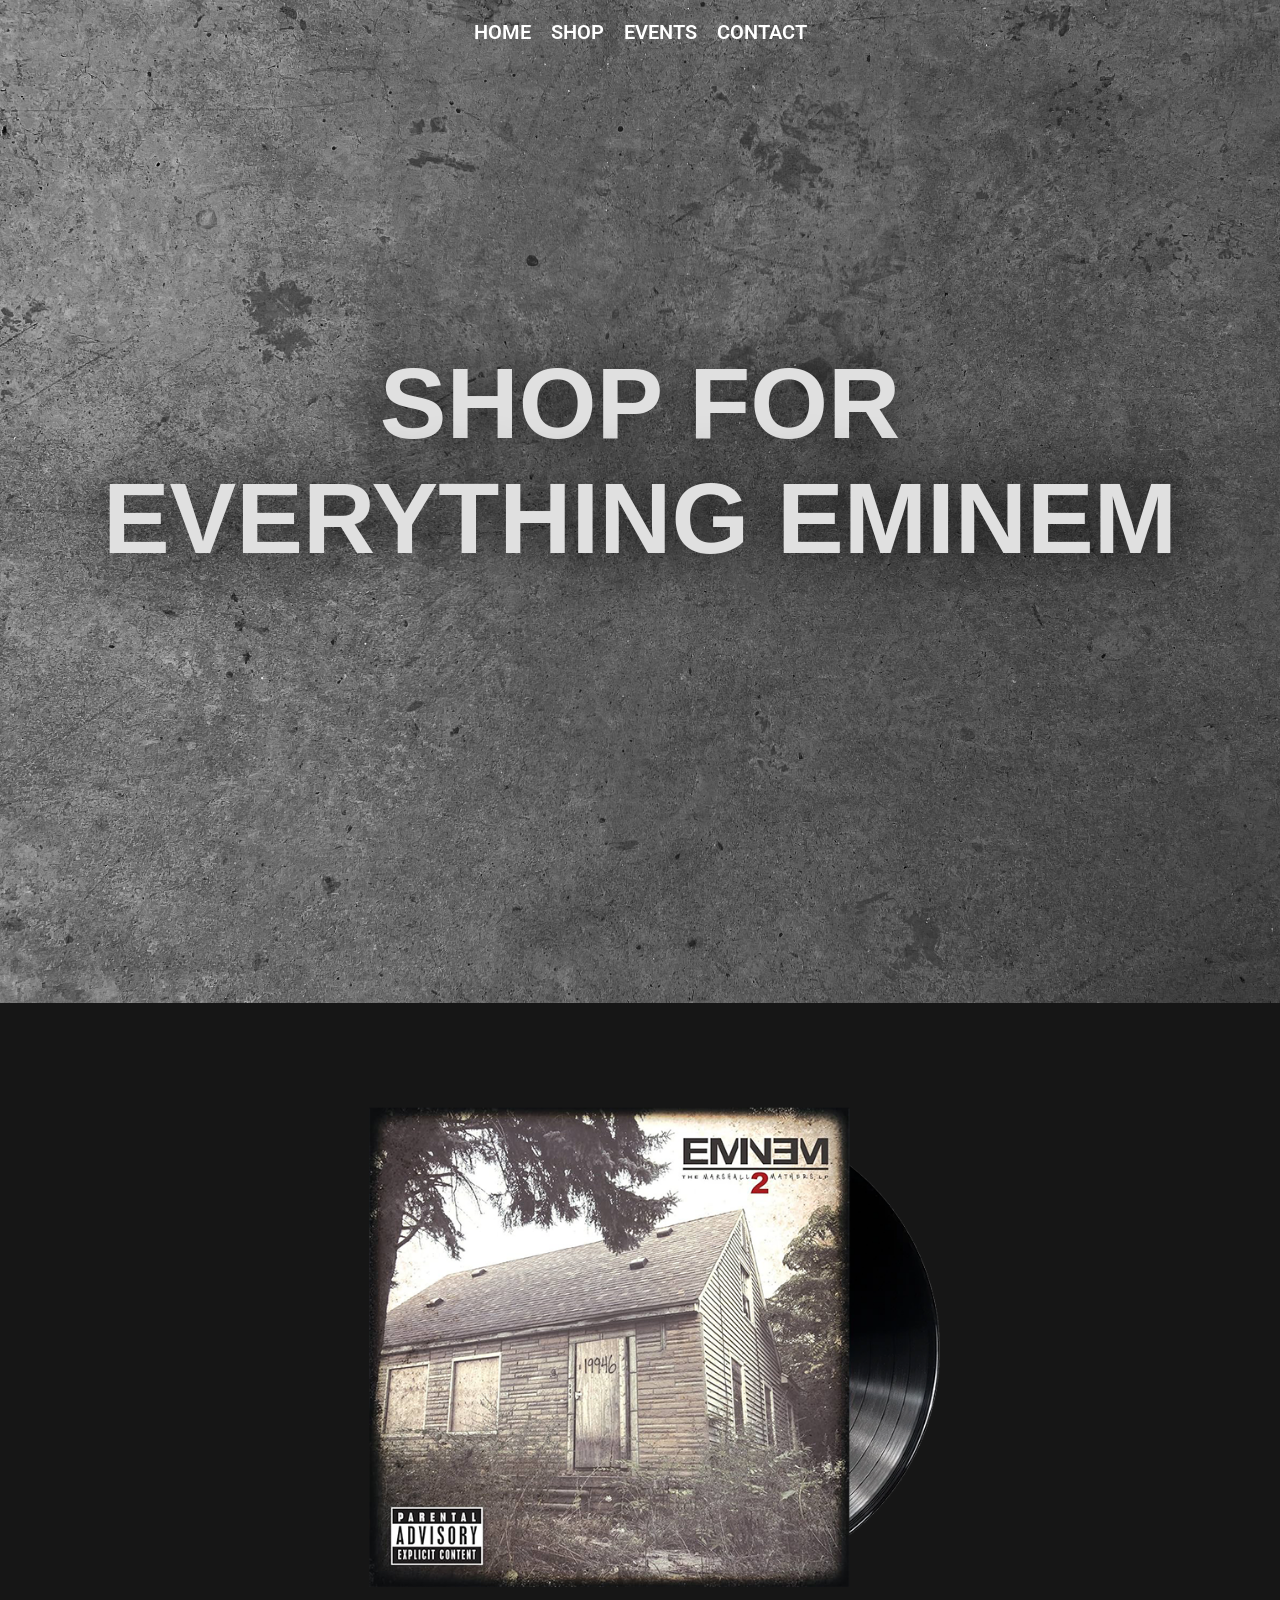
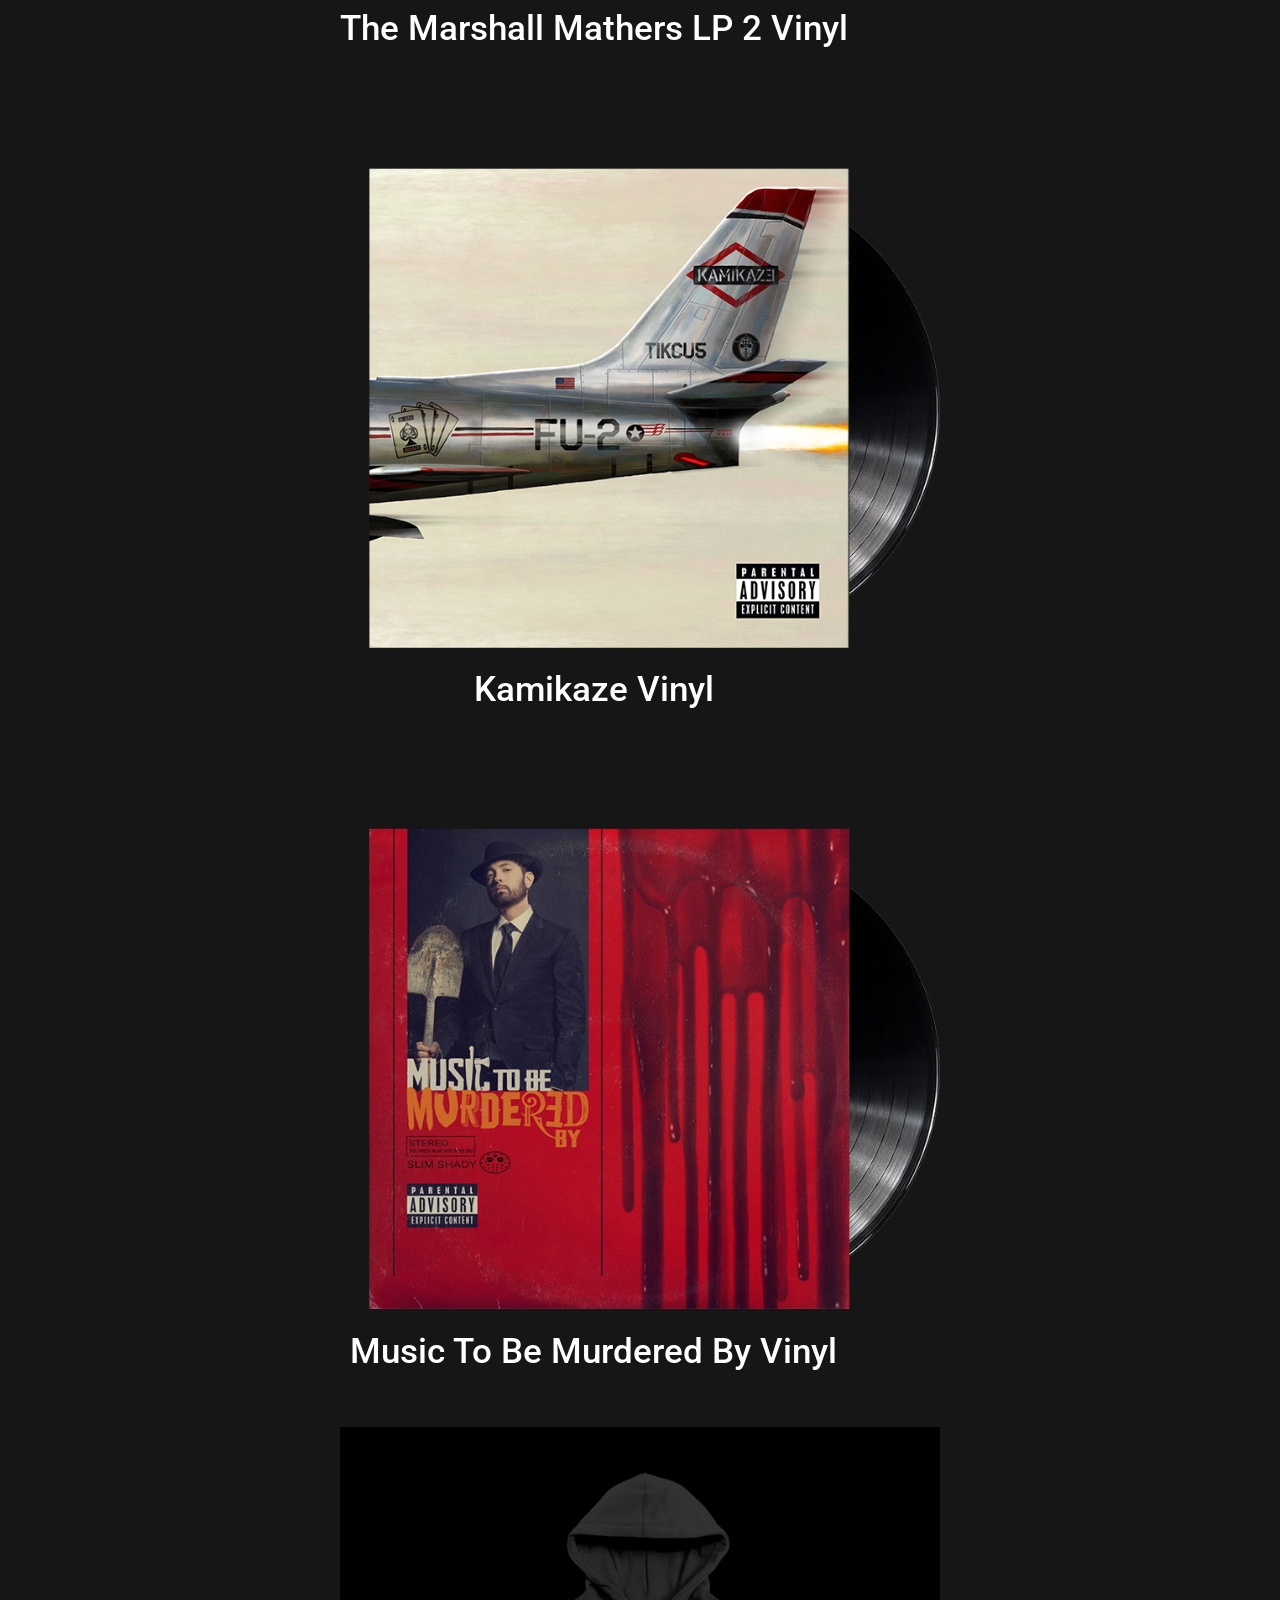
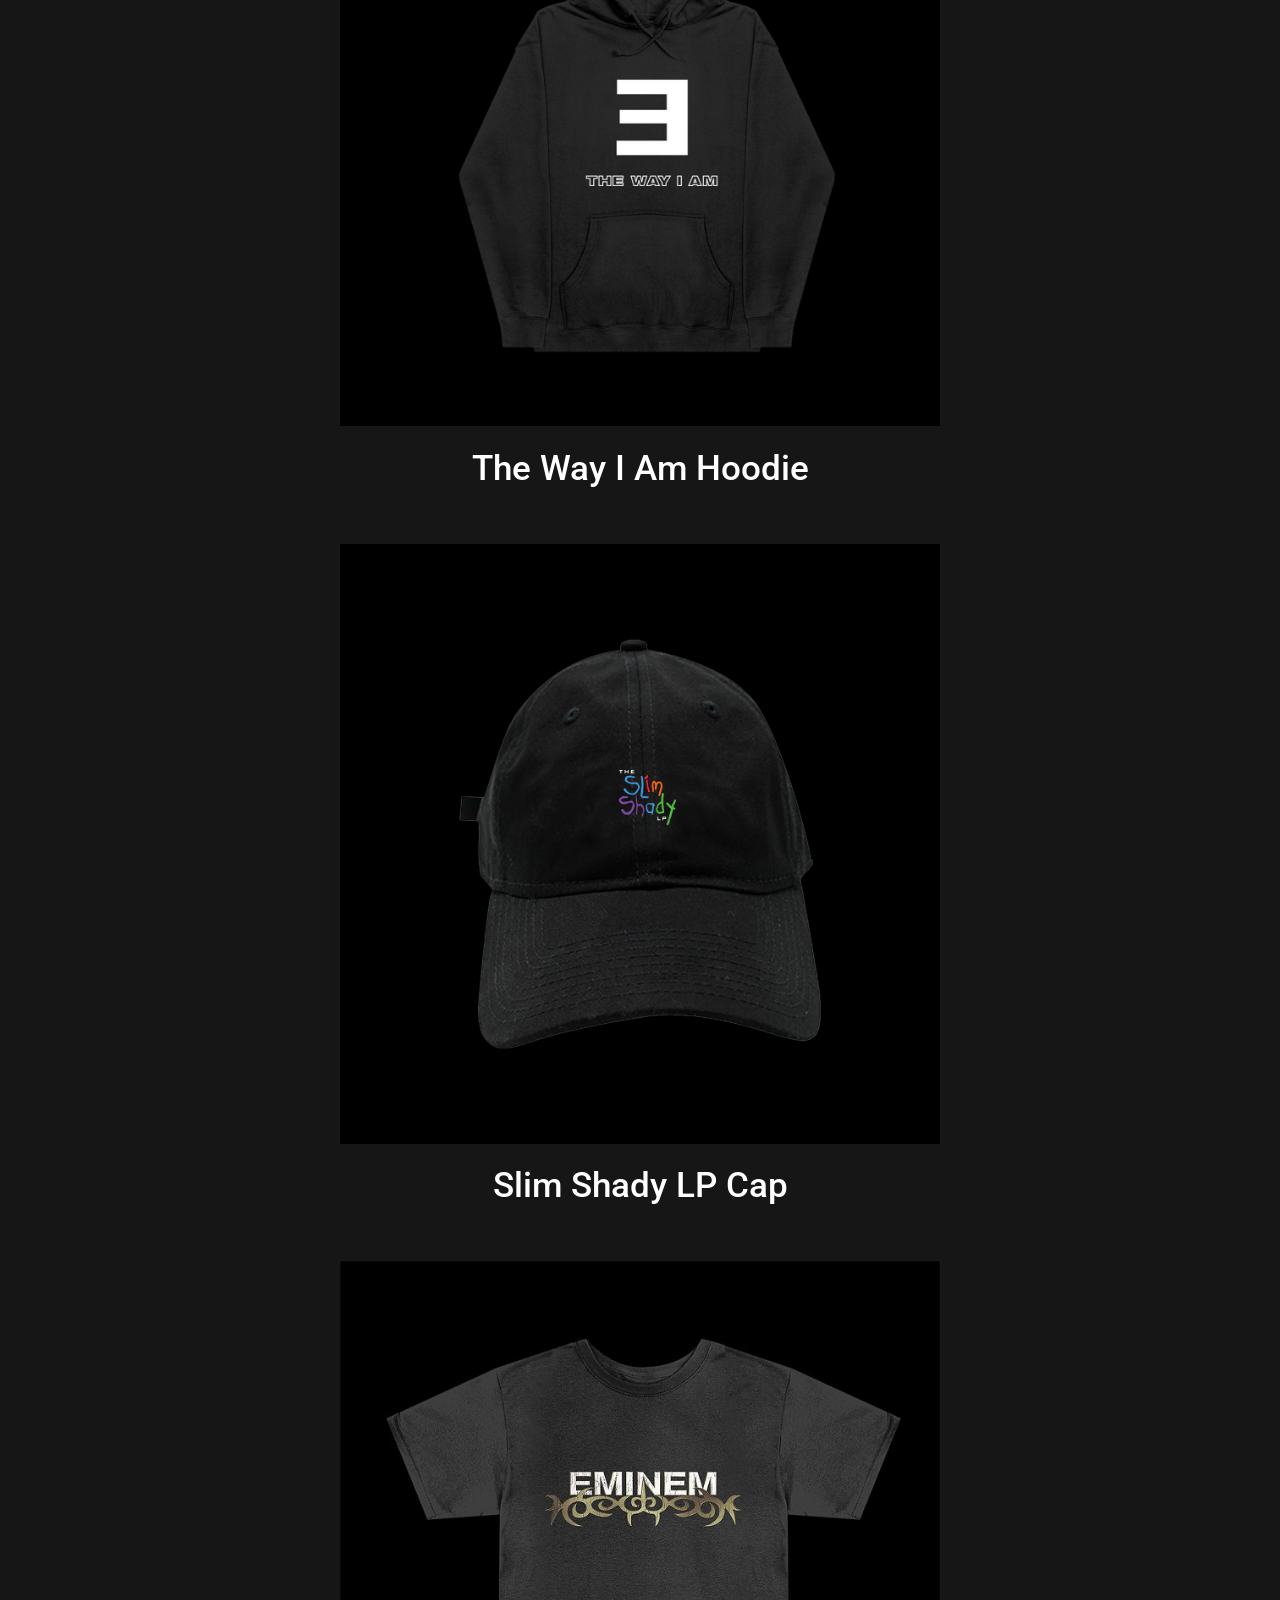
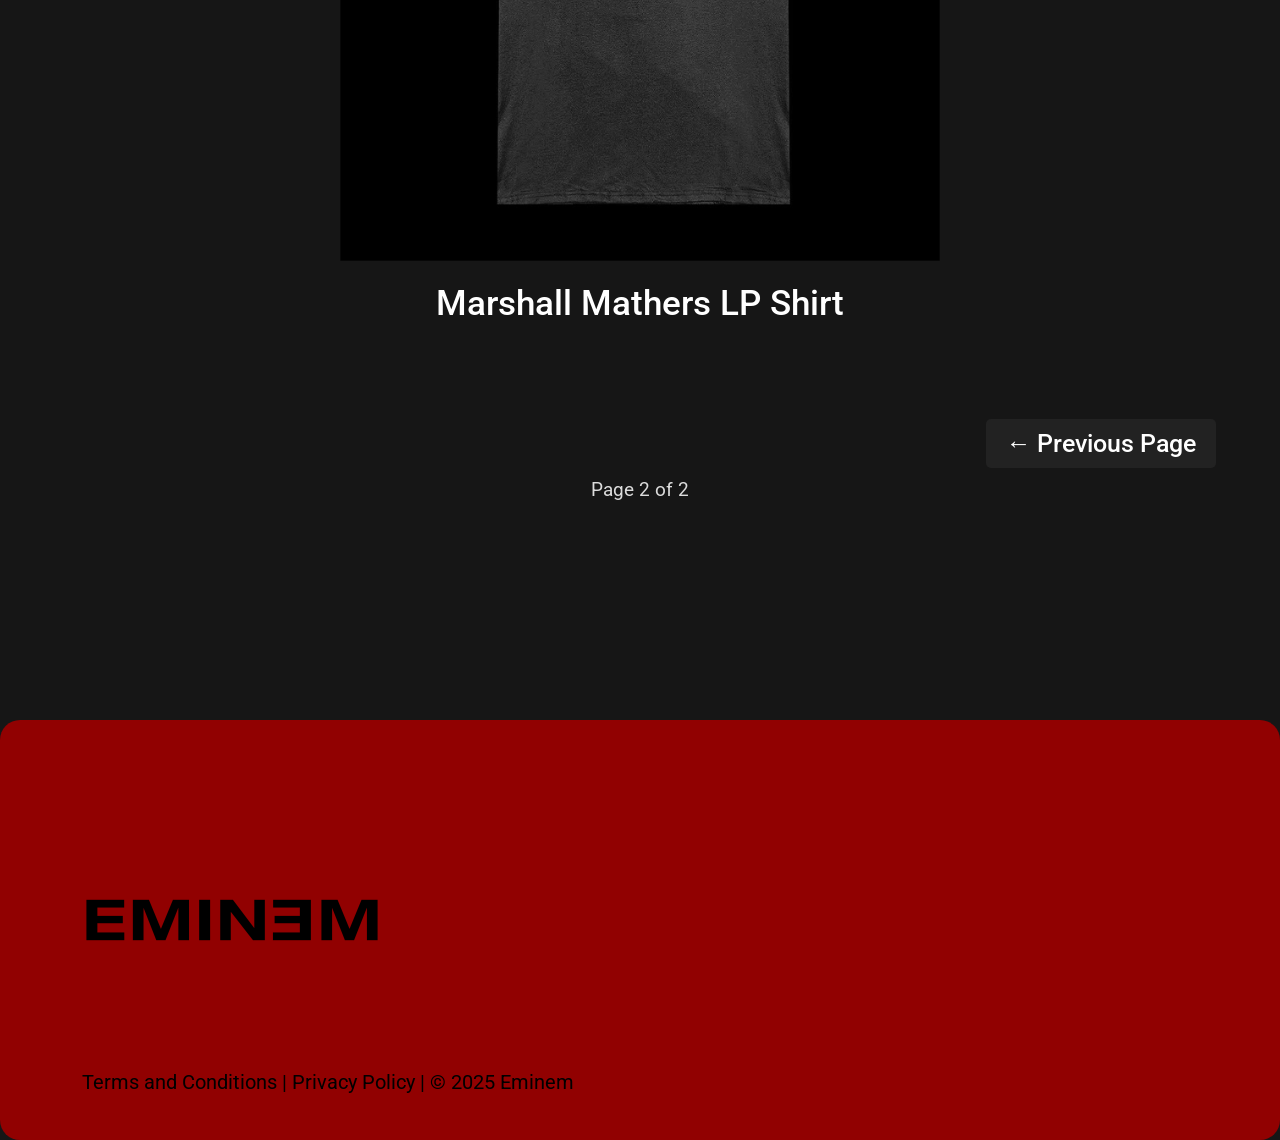
<file: ShopPage2.html>
<!DOCTYPE html>
<html>
    

<head>
    <link rel="stylesheet" href="layout.css">
    <link rel="stylesheet" href="mystyle.css">
    <link rel="font" href="HelveticaNeueBold.otf">
    <link rel="preconnect" href="https://fonts.googleapis.com">
    <link rel="preconnect" href="https://fonts.gstatic.com" crossorigin>
    <link href="https://fonts.googleapis.com/css2?family=Roboto:ital,wght@0,100..900;1,100..900&display=swap"
        rel="stylesheet">

</head>

<body>
    <div>
        <header class="header">
            <nav>
                <ul class="menuitems NoSelect">
                    <li><a href="Homepage.html">Home</a></li>
                    <li><a href="ShopPage.html">Shop</a></li>
                    <li><a href="EventsPage.html">Events</a></li>
                    <li><a href="ContactPage.html">Contact</a></li>
                </ul>
            </nav>

            <div class="NoSelect shoppagetitles ">
                <h1 class="headingshadowed h1contactpage">Shop for everything eminem</h1>
                <h2 class="subheadingshadowed"></h2>
            </div>
        </header>



        <div class="NoSelect ShopTextStyle WhiteText shop-grid">
            <div class="shop-item1 ">
                <img src="mmlp2Cover.png" alt="Marshall Mathers LP 2" draggable="false">
                <p class=" robotoShop">The Marshall Mathers LP 2 Vinyl</p>
            </div>
            <div class="shop-item1 ">
                <img src="kamikazeCover.png" alt="Kamikaze" draggable="false">
                <p class="robotoShop">Kamikaze Vinyl</p>
            </div>
            <div class="shop-item1">
                <img src="mtbmbCover.png" alt="Music To Be Murdered By Vinyl" draggable="false">
                <p class="robotoShop">Music To Be Murdered By Vinyl</p>
            </div>
            <div class="shop-item1">
                <img src="EminemHoodie.png" alt="The Way I Am Hoodie" draggable="false">
                <p class="robotoShop2">The Way I Am Hoodie</p>
            </div>
            <div class="shop-item1">
                <img src="sslpHat.png" alt="Slim Shady LP Cap" draggable="false">
                <p class="robotoShop2">Slim Shady LP Cap</p>
            </div>
            <div class="shop-item1">
                <img src="EminemShirt.png" alt="Marshall Mathers LP Shirt" draggable="false">
                <p class="robotoShop2">Marshall Mathers LP Shirt</p>
            </div>


          
        </div>
        <div class="shop-pagination">
            <a href="ShopPage.html" class="next-button">← Previous Page</a>
            <p class="page-info ">Page 2 of 2</p>
        </div>



        <footer class="NoSelect terms footer">
            <div style="padding-left: 5%; " class="footer-content">
                <img src="eminemlogo.png" alt="Eminem Logo" class="footer-logo" draggable="false">
                <p class="footer-text">Terms and Conditions | Privacy Policy | © 2025 Eminem</p>
            </div>
        </footer>



    </div>
</body>

</html>
</file>
<file: layout.css>
:root {
  --mob-width: 640px;
  --tab-width: 980px;
}

/* Put rules that apply to all media types and screen sizes here */

.header {
  grid-area: header;
}

.top-full {
  grid-area: topfull;
}

.topleft {
  grid-area: topleft;
}

.left {
  grid-area: leftcol; 
}

.midleft {
  grid-area: midleft;
}

.bottomleft {
  grid-area: bottomleft;
}

.main {
  grid-area: main;
}

.topright {
  grid-area: topright;
}

.right {
  grid-area: rightcol;
}

.bottomright {
  grid-area: bottomright;
}

.footer {
  grid-area: footer;
}

p {
  display: inline-block;
}

.Shopitems {
  display: grid;                  /* or flex */
  grid-template-columns: repeat(3, 1fr); /* 3 columns */
}

.Shopitems .center {
  text-align: center;             /* centers text under image */
}

.product-img {
  display: block;       /* makes the image take its own line */
  margin: 0 auto;       /* centers the image */
}

.product-text {
  text-align: center;   /* centers text under image */
  margin-top: 10px;     /* adds space above text */
}


/*
.p1 {  grid-area: prod1; }
.p2 {  grid-area: prod2; }
.p3 {  grid-area: prod3; }
.p4 {  grid-area: prod4; }
.p5 {  grid-area: prod5; }
.p6 {  grid-area: prod6; }
*/
header nav {
  width: 100%;
}

.grid-container,
.grid-container-2col,
.grid-2col-r,
.grid-container-practice {
  display: grid;
  gap: 0px;
}

header {
  min-height: 5em;
}



.h1homepage  {
  
  font-family: "Helvetica Neue Bold", sans-serif;
  font-optical-sizing: auto;
  font-weight: <500>;
  font-style: normal;
  font-variation-settings: "wdth" 100;
  font-size: 100px; 
  text-transform: uppercase;
  text-align: center;
  text-wrap: balance;
  color: #ffffff;
  text-shadow: 0 0 20px #000000ad;
  margin-top: -130px;
}

.h1contactpage {
  
   font-family: "Helvetica Neue Bold", sans-serif;
  font-optical-sizing: auto;
  font-weight: <500>;
  font-style: normal;
  font-variation-settings: "wdth" 100;
  font-size: 100px; 
  text-transform: uppercase;
  text-align: center;
  text-wrap: balance;
   color: #ffffff;
  text-shadow: 0 0 20px #000000ad;
}

 h2, h3, h4, h5, h6 {
  
  font-family: "Roboto", sans-serif;
  font-optical-sizing: auto;
  font-weight: 500;
  font-style: normal;
  font-variation-settings: "wdth" 100;
  font-size: 30px !; 
  
}

.h2{
    font-family: "Roboto", sans-serif;
  font-optical-sizing: auto;
  font-weight: 500;
  font-style: normal;
  font-variation-settings: "wdth" 100;
  margin-top: -300px;
  
}

.robotoContact{
    font-family: "Roboto", sans-serif;
  font-optical-sizing: auto;
  font-weight: 500;
  font-style: normal;
  font-variation-settings: "wdth" 100;
  font-size: 30px !; 
  color: #161616;
  
}

.robotoShop{
    font-family: "Roboto", sans-serif;
  font-optical-sizing: auto;
  font-weight: 500;
  font-style: normal;
  font-variation-settings: "wdth" 100;
  font-size: 35px !important; 
  color: #ffffff;
  padding-right: 8%;
  padding-top: 1%;
}

.robotoShop2{
    font-family: "Roboto", sans-serif;
  font-optical-sizing: auto;
  font-weight: 500;
  font-style: normal;
  font-variation-settings: "wdth" 100;
  font-size: 35px !important; 
  color: #ffffff;
  padding-top: 1%;
}

.robotoButton{
    font-family: "Roboto", sans-serif;
  font-optical-sizing: auto;
  font-weight: 500;
  font-style: normal;
  font-variation-settings: "wdth" 100;
  font-size: 25px !important; 
  color: #ffffff;
  padding-right: 8%;
  padding-top: 1%;
}



.headingshadowed{
      color: rgb(224, 224, 224);
    text-shadow: 0 0 60px black;
    padding-bottom: 220px;
}

.subheadingshadowed{
      color: white;
    text-shadow: 0 0 20px black;
}


p{
  font-family: "Roboto", sans-serif;
  font-optical-sizing: auto;
  font-weight: <500>;
  font-style: normal;
  font-variation-settings: "wdth" 100;
  font-size: 20px; 
    
}


nav{
  font-family: "Roboto", sans-serif;
  font-optical-sizing: auto;
  font-weight: <500>;
  font-style: normal;
  font-variation-settings: "wdth" 100;
  font-size: 20px; 
    
}

.center {
  text-align: center;
}

@media all and (max-width: 640px) {
  /* rules for mobile browser */

  .grid-container,
  .grid-container-2col,
  .grid-2col-r,
  .grid-container-practice {
    grid-template-columns: auto;
    /* same areas, but arranged in a single column for small screens */
    grid-template-areas:
      'header'
      'main'
      'topleft'
      'leftcol'
      'topright'
      'rightcol'
      'bottomleft'
      'bottomright'
      'footer';

  }


}

@media all and (min-width: 641px) {
  /* rules for desktop browser */

  .grid-container-practice {
    grid-template-columns: 20% 60% 20%;
    grid-template-areas:
      'header  header header'
      'leftcol main   rightcol'
      'footer  footer footer'

  }


  .grid-container {
    grid-template-columns: 14% auto 14%;
    /* same areas, but arranged 3 columns for larger screens */
    grid-template-areas:
      'header     header   header'
      'topleft    main     topright'
      'bottomleft main     bottomright'
      'footer     footer   footer';
  }

  .grid-container-2col {
    grid-template-columns: 20% 80%;
    /* same areas, but arranged 3 columns for larger screens */
    grid-template-areas:
      'header     header'
      'topleft    main'
      'bottomleft main'
      'footer     footer';
  }

  .grid-container-2coleq {
    grid-template-columns: 50% 50%;
    /* same areas, but arranged 3 columns for larger screens */
    grid-template-areas:
      'header     header'
      'topleft    main'
      'midleft    main'
      'bottomleft main'
      'footer     footer';
  }

  .grid-container-2colshop {
    grid-template-columns: 50% 50%;
    /* same areas, but arranged 3 columns for larger screens */
    grid-template-areas:
      'header     header'
      'topfull    topfull'
      'topleft    main'
      'midleft    main'
      'bottomleft main'
      'footer     footer';
  }


  .catalog-container {
    margin: 0 3em 1em 3em;
    display: grid;
    gap: 2em;
    grid-template-columns: 33.3% 33.4% 33.3%;
    /*
    grid-auto-flow: column;
    grid-auto-columns: 1fr; 
*/
  }

  .grid-container-2col5050 {
    grid-template-columns: 50% 50%;
    /* same areas, but arranged 3 columns for larger screens */
    grid-template-areas:
      'header     header'
      'topleft    main'
      'midleft    main'
      'bottomleft main'
      'footer     footer';
  }

  .grid-2col-r {
    grid-template-columns: 80% 20%;
    /* same areas, but arranged 3 columns for larger screens */
    grid-template-areas:
      'header     header'
      'main     topright'
      'main     bottomright'
      'footer   footer';
  }

  /* menu *****************/
  header nav ul {
    list-style-type: none;
    justify-content: center;
    width: 100%;
  }

  header nav {
    width: 100%;
  }

  input[type=submit] {
    max-width: 25%;
  }

}
</file>
<file: mystyle.css>
nav ul {
    display: inline-flex;
    gap: 20px;
    flex-direction: row;
    padding: 0px; 

}

nav {
    min-height: 70px;
    margin-bottom: -71px;
}



.homepagetitles{
    min-height: 470px;
    background-color: #FFFFFF;
    display: flex;
    flex-direction: column;
    justify-content: center;
    align-items: center;
    align-content: center;
    padding: 100px ;
    background-image: url(concert.jpg) ;
    background-attachment: fixed;
    background-repeat: no-repeat;
    background-size: cover;
    background-position: center;
     padding-top: 320px;

}

.contactpagetitles{
    min-height: 470px;
    background-color: #FFFFFF;
    display: flex;
    flex-direction: column;
    justify-content: center;
    align-items: center;
    align-content: center;
    padding: 100px ;
    background-image: url(ContactPageHero.jpg);
    background-attachment: scroll;
    background-repeat: no-repeat;
    background-size: cover;
    background-position: center ;
    padding-top: 280px;
   
}


.shoppagetitles{
    min-height: 470px;
    background-color: #FFFFFF;
    display: flex;
    flex-direction: column;
    justify-content: center;
    align-items: center;
    align-content: center;
    padding: 100px ;
    background-image: url(ShopHero.jpg);
    background-attachment: scroll;
    background-repeat: no-repeat;
    background-size: cover;
    background-position: center ;
    padding-top: 280px;
   
}

.eventspagetitles{
    min-height: 470px;
    background-color: #FFFFFF;
    display: flex;
    flex-direction: column;
    justify-content: center;
    align-items: center;
    align-content: center;
    padding: 100px ;
    background-image: url(EventHero.webp);
    background-attachment: scroll;
    background-repeat: no-repeat;
    background-size: cover;
    background-position: center ;
    padding-top: 280px;
   
}


.contact-form {
  max-width: 700px;   
  width: 100%;       
  margin: 2rem auto;  
}



.contact-form h2 {
  text-align: center;
  margin-bottom: 1rem;
}

.contact-form label {
  font-weight: 600;
}

.contact-form input,
.contact-form textarea {
  width: 100%;
  padding: 0.75rem;
  border: 1px solid #ccc;
  border-radius: 4px;
  font: inherit;
}

.contact-form button {
  padding: 0.75rem;
  background: #424242;
  color: white;
  border: none;
  border-radius: 4px;
  font: inherit;
  cursor: pointer;
  transition: background 0.3s ease;
}

.contact-form button:hover {
  background: #c2c2c2;
}


@media (min-width: 768px) {
  .contact-form {
    padding: 2rem;
  }
}

.contact-form {
  width: 100%;
  max-width: 700px;       
  margin: 2rem auto;     
  padding: 2rem;
  background:#161616;;
  display: flex;
  flex-direction: column;
  gap: 2rem;
}

.contact-form h2 {
  text-align: center;
  margin-bottom: 1rem;
}



.form-group {
  flex: 1;
  display: flex;
  flex-direction: column;
}


.form-row {
  display: flex;
  flex-direction: column; 
  gap: 1rem;              
}

@media (min-width: 768px) {
  .form-row {
    flex-direction: row;  
    gap: 1rem;            
  }
}

.form-row {
  display: flex;
  flex-direction: column; 
  gap: 1rem;              
}

.form-group {
  flex: 1;
}


@media (min-width: 768px) {
  .form-row {
    flex-direction: row;
    gap: 2rem;           
  }

  .form-group {
    flex: 0 0 47%;        
  }
}


.contact-form button:hover {
  background: rgb(145, 1, 1);
}







@media (min-width: 768px) {
  .contact-form {
    padding: 2rem;
  }
}


.shop-grid {
  display: grid;
  grid-template-columns: repeat(auto-fill, minmax(600px, 1fr));
  gap: 20px; 
  justify-content: center;
  padding: 40px 5%; 
}

.shop-item1 {
  text-align: center;
}

.shop-item1 img {
  width: 100%;
  max-width: 600px;
  height: auto;      
  object-fit: cover;
  display: block;
  margin: 0 auto;
}


.shop-item1 p {
  font-size: 1rem; 
  margin-top: 10px;
}


@media (min-width: 3000px) {
  .shop-grid {
    grid-template-columns: repeat(3, 1fr);
  }
}

.shop-pagination {
  display: flex;
  justify-content: flex-end; 
  padding: 20px 5%;        
}

.next-button {
  background-color: #222;    
  color: #fff;               
  padding: 10px 20px;
  text-decoration: none;
  border-radius: 5px;
  transition: background-color 0.3s ease;
}

.next-button:hover {
  background-color: #444;  
}

.shop-pagination {
  display: flex;
  flex-direction: column;   
  align-items: flex-end;    
  margin-top: 20px;
}

.next-button {
   font-family: "Roboto", sans-serif;
  font-optical-sizing: auto;
  font-weight: 500;
  font-style: normal;
  font-variation-settings: "wdth" 100;
  font-size: 25px !important; 
  color: #ffffff;
  padding-right: 8%;
  padding-top: 1%;
  background-color: #222;
  padding: 10px 20px;
  text-decoration: none;
  border-radius: 5px;
  transition: background-color 0.3s ease;
}

.next-button:hover {
  background-color:rgb(145, 1, 1);
}

.page-info {
  margin-top: 10px;          
  font-size: 1.2rem;        
  color: #dbdbdb;   
  font-family: "Roboto", sans-serif;          
}


.prev-button {
  background-color: #222;
  color: #fff;
  padding: 10px 20px;
  text-decoration: none;
  border-radius: 5px;
  transition: background-color 0.3s ease;

  font-family: "Roboto", sans-serif;
  font-optical-sizing: auto;
  font-weight: 500;
  font-style: normal;
  font-variation-settings: "wdth" 100;
  font-size: 25px !important;

  align-self: flex-start; 
}

.prev-button:hover {
  background-color: rgb(145, 1, 1);
}


.next-button {
  align-self: flex-end;
}

.shop-pagination {
  display: flex;
  justify-content: space-between; 
  align-items: center;
  margin-top: 20px;
  padding: 0 5%;                  
}

.prev-button,
.next-button {
  background-color: #222;
  color: #fff;
  padding: 10px 20px;
  text-decoration: none;
  border-radius: 5px;
  transition: background-color 0.3s ease;

  font-family: "Roboto", sans-serif;
  font-optical-sizing: auto;
  font-weight: 500;
  font-style: normal;
  font-variation-settings: "wdth" 100;
  font-size: 25px !important;
}

.prev-button:hover,
.next-button:hover {
  background-color: rgb(145, 1, 1);
}

.page-info {
  margin-top: 10px;
  font-size: 1.2rem;
  color: #dbdbdb;
  font-family: "Roboto", sans-serif;
  text-align: center; 
}


.events-page {
  padding: 40px 5%;
  background-color: #161616;
  color: #fff;
  font-family: "Roboto", sans-serif;
}

.events-page h1 {
  text-align: center;
  font-size: 2.5rem;
  margin-bottom: 40px;
}

.events-grid {
  display: grid;
  grid-template-columns: repeat(auto-fit, minmax(300px, 1fr));
  gap: 20px;
}

.event-card {
  background-color: #222;
  padding: 20px;
  border-radius: 8px;
}

.event-title {
  font-size: 1.6rem;
  margin-bottom: -10px;
}

.event-date {
  font-size: 1.3rem;
  font-weight: bold;
  margin-bottom: 8px;   
  color: #dbdbdb;
  display: block;       
}

.event-location {
  font-size: 1rem;    
  color: #aaa;          
  display: block;       
  margin-top: 5px;
}

.event-card:hover {
  transform: translateY(-5px);
  background-color: #333;
  cursor: pointer;
}

body{
    margin: 0px;
    background-color: #161616;
}


.menuitems{
    color: #FFFFFF;
    font-weight: 600;
    text-transform: uppercase;
    display: inline-flex;
    gap: 20px;
    flex-direction: row;
}



.menuitems li, p{
transition-duration: 300ms;
}

.menuitems li:hover{
 color: yellow;
 scale: 1.1;
 cursor: pointer;
}

.ShopitemHover p:hover{
 color: rgb(145, 1, 1);
 scale: 1.1;
 cursor: pointer;
}

.ShopTextStyle p:hover{
 color: rgb(230, 0, 0);
 scale: 1.05;
 cursor: pointer;
}


.terms p:hover{
 cursor: pointer;
}

.NoSelect {
    -webkit-user-select: none; 
    -ms-user-select: none; 
    user-select: none; 
}

.WhiteText {
    color: #FFFFFF;
}

.OffWhiteText {
    color:  rgb(223, 223, 223);
}

.Shopitems img{
    margin: 10px;
}

.Shopitems {
  display: flex;
  gap: 15px;                  
  justify-content: space-evenly;
}

.Shopitems > div {
  width: 300px;               
  text-align: center;
}

.footer {
  background: rgb(145, 1, 1);
    min-height: 380px;
  padding: 20px;
  border-radius: 20px;
}

.footer-content {
  display: flex;
  flex-direction: column;   
  align-items: flex-start;  
}

.footer-logo {
  max-width: 300px;         
  height: auto;
  margin-bottom: 0px;      
}

.footer-text {
  margin: 0;
  font-size: 20px;
  text-align: left;
}


.footer {
  margin-top: 200px;  
}

.footer-content {
  display: flex;
  flex-direction: column;
  align-items: flex-start;
  padding-top: 30px;   
    
}

.footer{
    height: 100px;
}

.menuitems a {
  text-decoration: none;   
  color: inherit;          
}
</file>
